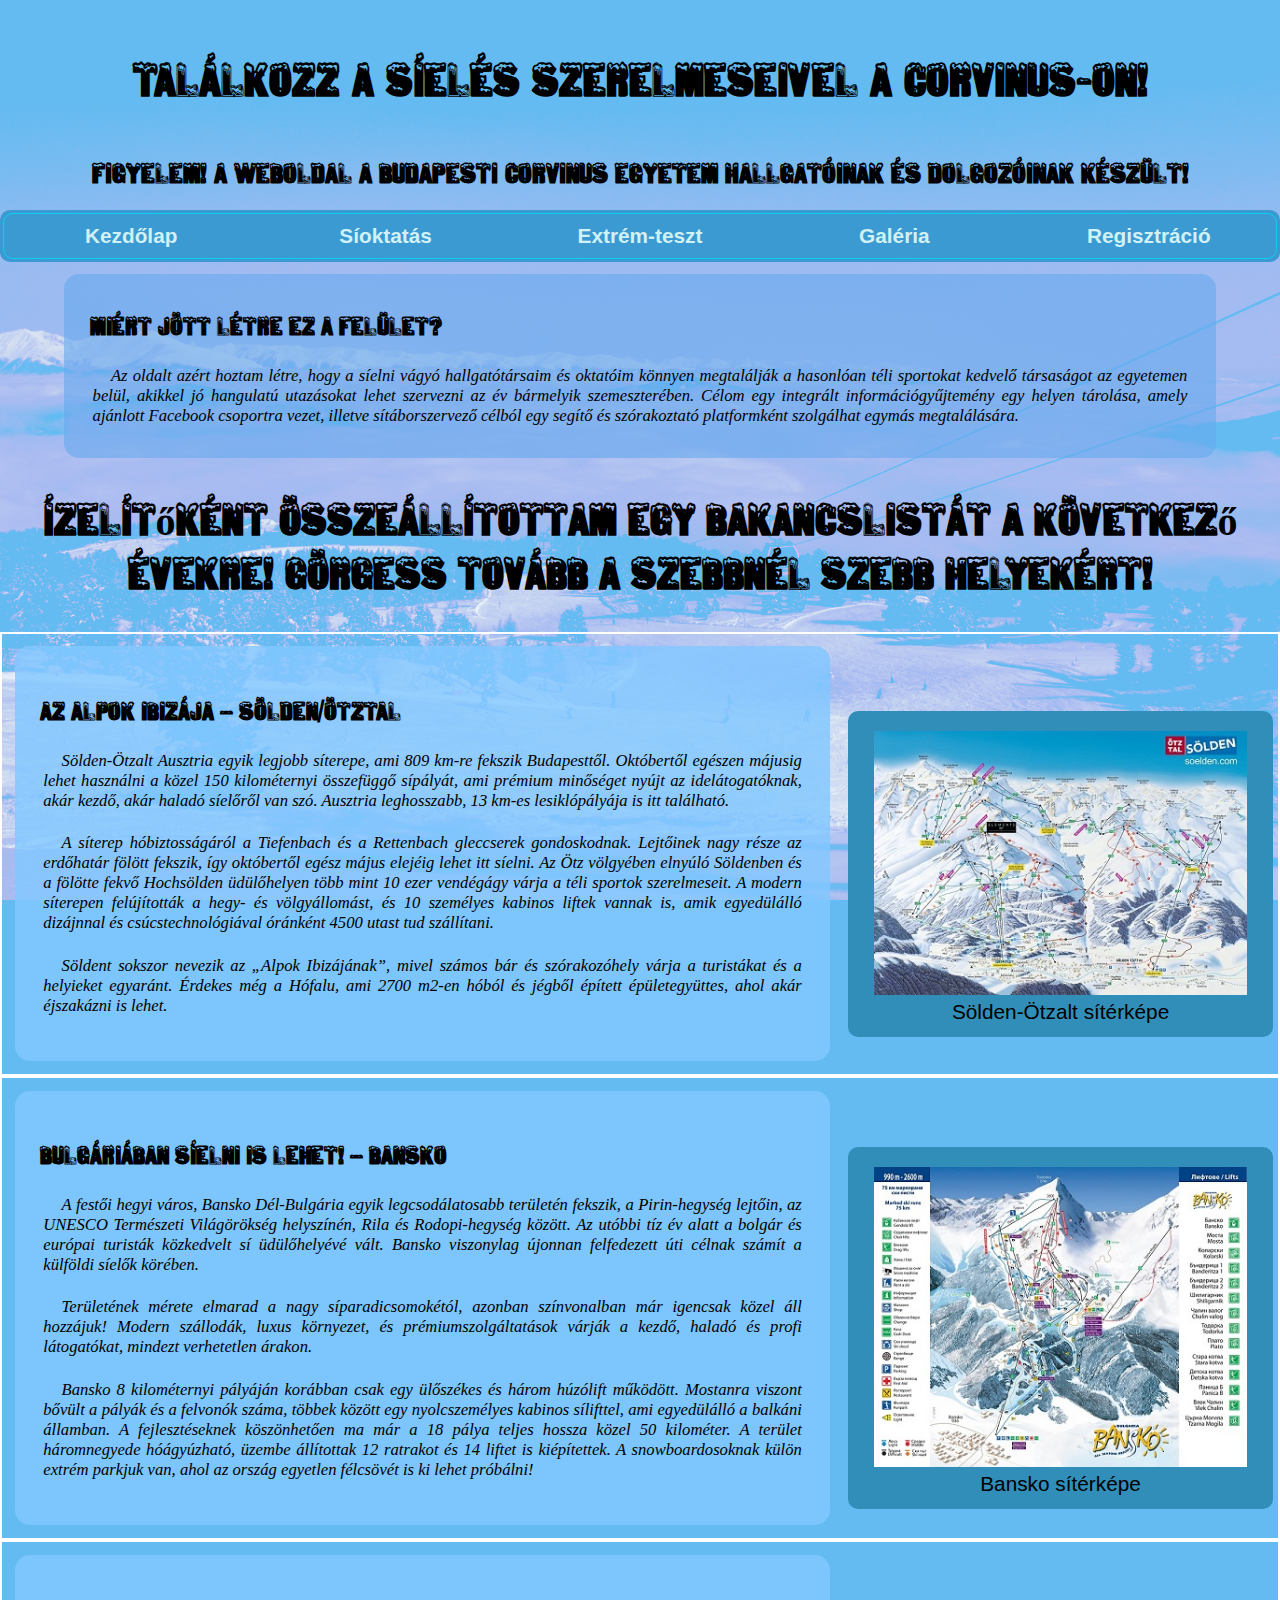
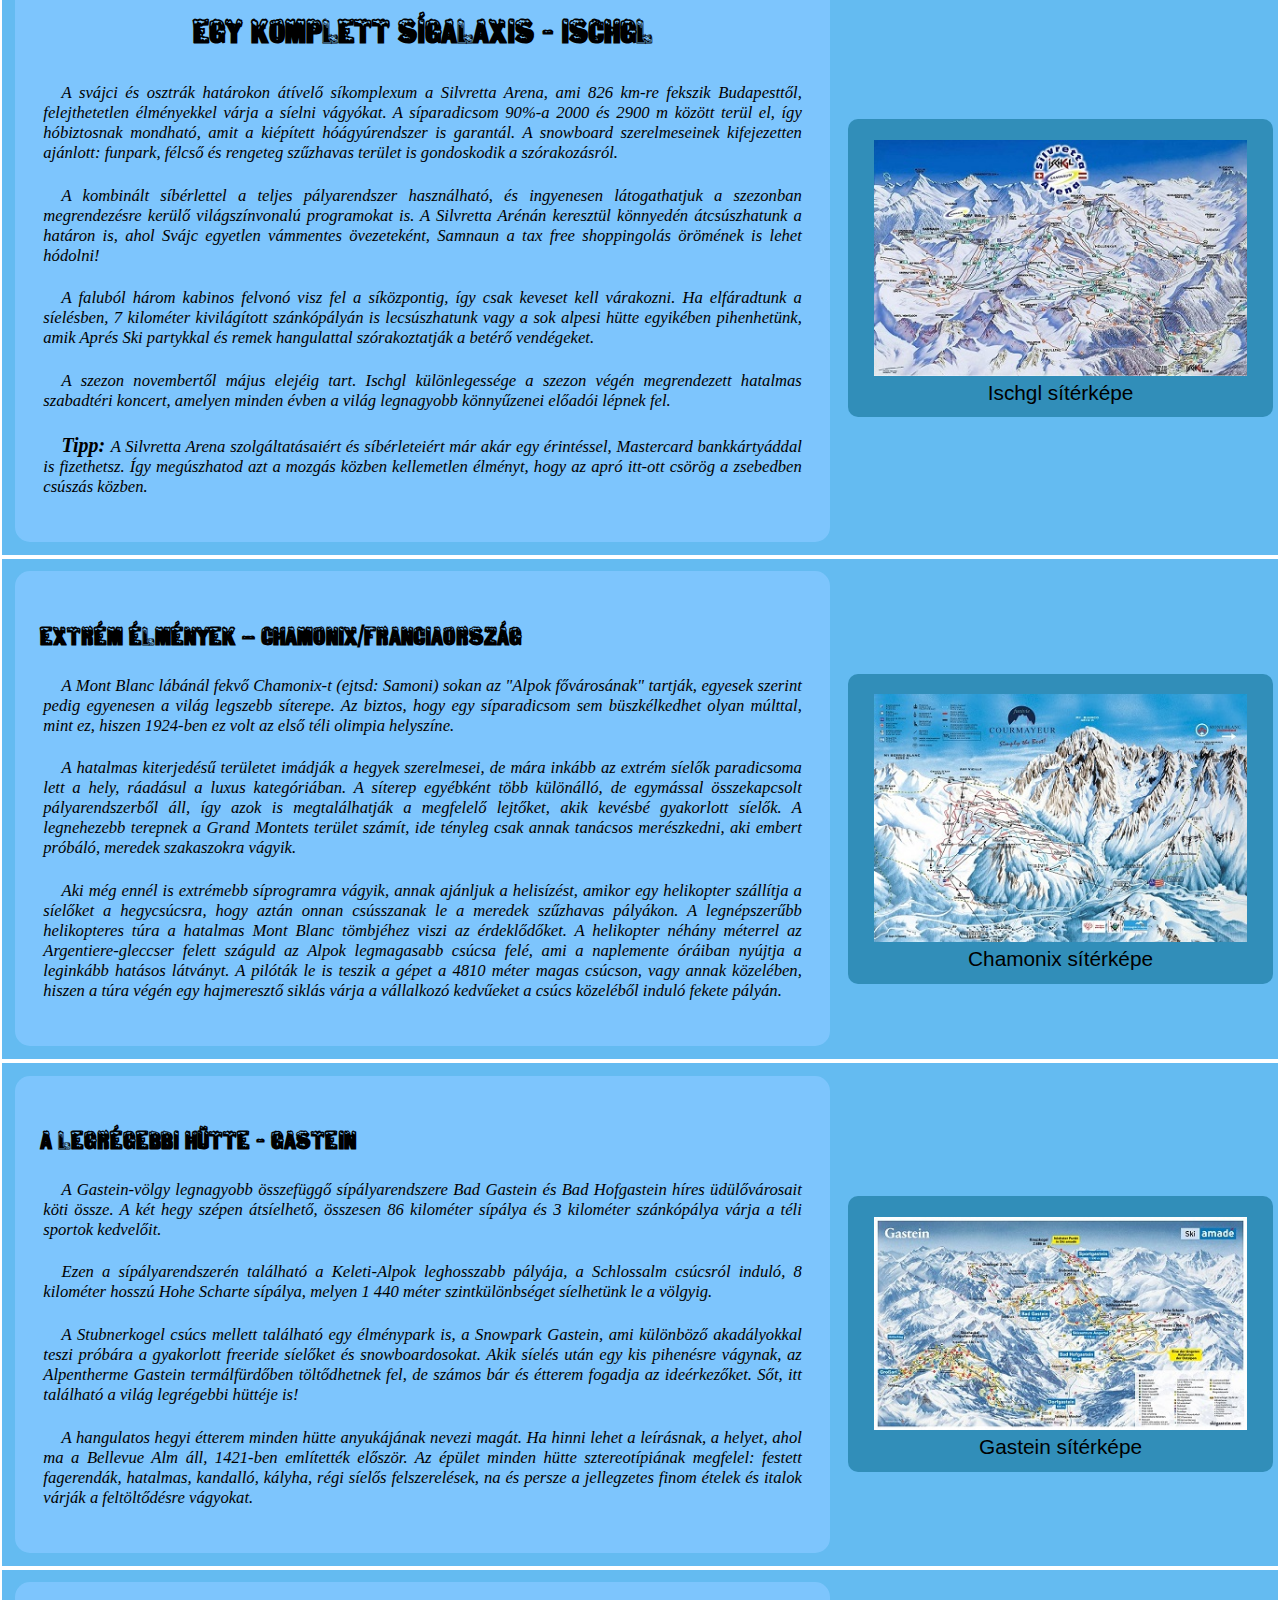
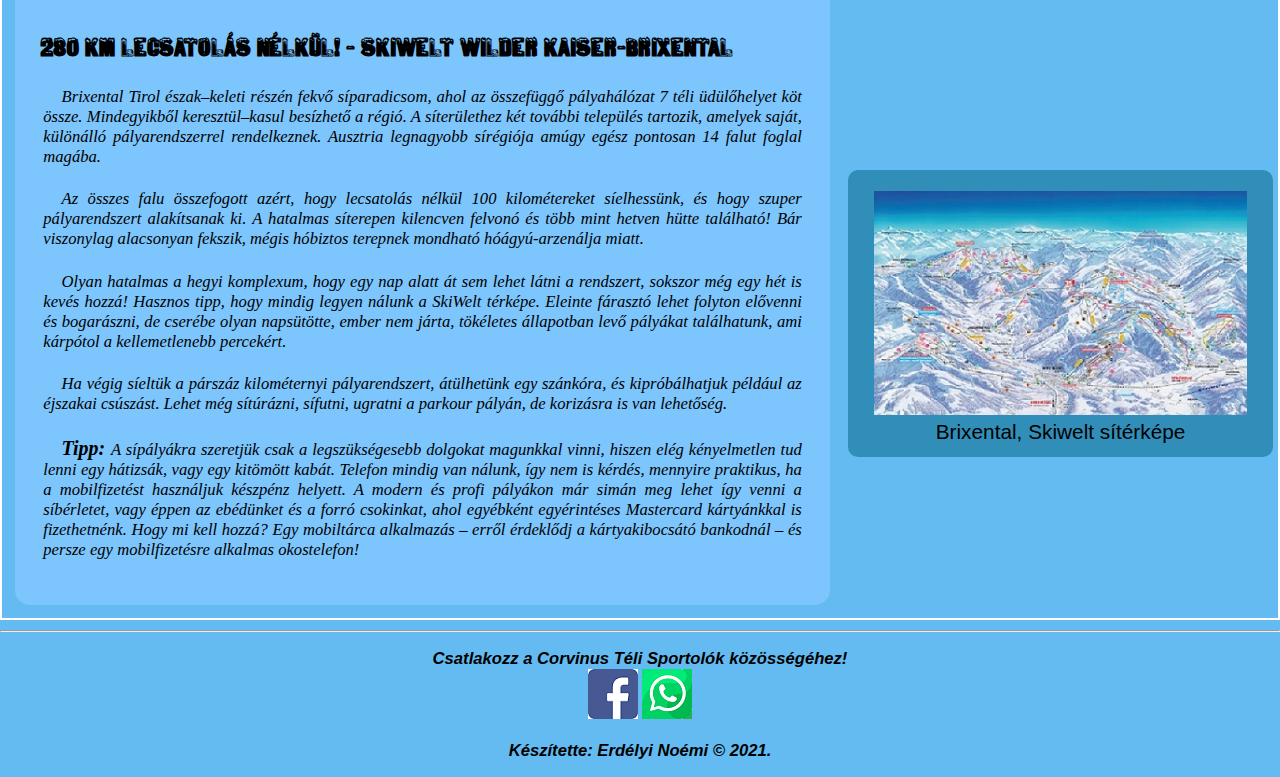
<file: index.html>
<!DOCTYPE HTML> 
<HTML lang="hu">
<head>
<meta charset="utf-8">
<meta name="viewport" content="width=device-width, initial-scale=1.0">
<meta name="author" content="Erdélyi Noémi">
<meta name="description" content="Corvinus Téli Sportolók Közössége">
<link rel="stylesheet" href="style.css">
<link rel="shortcut icon" href="Kepek/favicon.ico" type="image/x-icon">
<title>Kezdőlap</title> 
</head> 
<body>
    <header>
        <p>
        <h1>Találkozz a síelés szerelmeseivel a Corvinus-on!</h1>
        <h2>Figyelem! A weboldal a Budapesti Corvinus Egyetem hallgatóinak és dolgozóinak készült!</h2>
        </p>
    </header>
 
    <nav>
        <ul>
            <li><a class="active" href="#">Kezdőlap</a></li>
            <li><a href="oktatas.html">Síoktatás</a></li>
            <li><a href="teszt.html">Extrém-teszt</a></li>
            <li><a href="galeria.html">Galéria</a></li>
            <li><a href="regisztracio.html">Regisztráció</a></li>
        </ul>
    </nav>

<div id="container">
    <article class="fej">
        <h3 class="cikkcim">Miért jött létre ez a felület?</h3>
        <p class="tartalom">Az oldalt azért hoztam létre, hogy a síelni vágyó hallgatótársaim és oktatóim könnyen megtalálják a hasonlóan téli sportokat kedvelő társaságot az egyetemen belül, akikkel jó hangulatú utazásokat lehet szervezni az év bármelyik szemeszterében. Célom egy integrált információgyűjtemény egy helyen tárolása, amely ajánlott Facebook csoportra vezet, illetve sítáborszervező célból egy segítő és szórakoztató platformként szolgálhat egymás megtalálására.</p>
    </article>

        <h2>Ízelítőként összeállítottam egy bakancslistát a következő évekre! Görgess tovább a szebbnél szebb helyekért!</h2>



    <!--<aside><img class="kep" src="Kepek/soelden_kilato.jpg" alt="Sölden kilátó"></aside>-->

<div class="szekcio">
    <article>
        
        <h3 class="cikkcim">AZ ALPOK IBIZÁJA – SÖLDEN/ÖTZTAL</h3>
        <p class="tartalom">Sölden-Ötzalt Ausztria egyik legjobb síterepe, ami 809 km-re fekszik Budapesttől. Októbertől egészen májusig lehet használni a közel 150 kilométernyi összefüggő sípályát, ami prémium minőséget nyújt az idelátogatóknak, akár kezdő, akár haladó síelőről van szó. Ausztria leghosszabb, 13 km-es lesiklópályája is itt található.
        </p>
        <p class="tartalom">A síterep hóbiztosságáról a Tiefenbach és a Rettenbach gleccserek gondoskodnak. Lejtőinek nagy része az erdőhatár fölött fekszik, így októbertől egész május elejéig lehet itt síelni. Az Ötz völgyében elnyúló Söldenben és a fölötte fekvő Hochsölden üdülőhelyen több mint 10 ezer vendégágy várja a téli sportok szerelmeseit. A modern síterepen felújították a hegy- és völgyállomást, és 10 személyes kabinos liftek vannak is, amik egyedülálló dizájnnal és csúcstechnológiával óránként 4500 utast tud szállítani.</p>
        <p class="tartalom">Söldent sokszor nevezik az „Alpok Ibizájának”, mivel számos bár és szórakozóhely várja a turistákat és a helyieket egyaránt. Érdekes még a Hófalu, ami 2700 m2-en hóból és jégből épített épületegyüttes, ahol akár éjszakázni is lehet.</p>
    </article>
    <figure><img class="terkep" src="Kepek/solden.jpg" alt="Sölden térkép">
        <figcaption>Sölden-Ötzalt sítérképe</figcaption></figure>
</div>
    


<!--<div class="container">
    <aside><img src="Kepek/bansko_sipalya.jpg" alt="Bansko sípálya"></aside>
</div>-->

<div class="szekcio">
    <article>
        
        <h3 class="cikkcim">BULGÁRIÁBAN SÍELNI IS LEHET! – BANSKO</h3>
        <p class="tartalom">A festői hegyi város, Bansko Dél-Bulgária egyik legcsodálatosabb területén fekszik, a Pirin-hegység lejtőin, az UNESCO Természeti Világörökség helyszínén, Rila és Rodopi-hegység között. Az utóbbi tíz év alatt a bolgár és európai turisták közkedvelt sí üdülőhelyévé vált. Bansko viszonylag újonnan felfedezett úti célnak számít a külföldi síelők körében.</p>
        <p class="tartalom">Területének mérete elmarad a nagy síparadicsomokétól, azonban színvonalban már igencsak közel áll hozzájuk! Modern szállodák, luxus környezet, és prémiumszolgáltatások várják a kezdő, haladó és profi látogatókat, mindezt verhetetlen árakon.</p>
        <p class="tartalom">Bansko 8 kilométernyi pályáján korábban csak egy ülőszékes és három húzólift működött. Mostanra viszont bővült a pályák és a felvonók száma, többek között egy nyolcszemélyes kabinos sílifttel, ami egyedülálló a balkáni államban. A fejlesztéseknek köszönhetően ma már a 18 pálya teljes hossza közel 50 kilométer. A terület háromnegyede hóágyúzható, üzembe állítottak 12 ratrakot és 14 liftet is kiépítettek. A snowboardosoknak külön extrém parkjuk van, ahol az ország egyetlen félcsövét is ki lehet próbálni!</p>
    </article>
    <figure><img class="terkep" src="Kepek/bansko.jpg" alt="Bansko térkép">
        <figcaption>Bansko sítérképe</figcaption></figure>
</div>

<!--<div class="container"> 
<aside><img class="kep" src="Kepek/ischgl_ugratok.jpg" alt="Ischgl ugratók"></aside>
</div>-->

<div class="szekcio">
    <article>
        
        <h3 cikkcim>EGY KOMPLETT SÍGALAXIS - ISCHGL</h3>
            <p class="tartalom">A svájci és osztrák határokon átívelő síkomplexum a Silvretta Arena, ami 826 km-re fekszik Budapesttől, felejthetetlen élményekkel várja a síelni vágyókat. A síparadicsom 90%-a 2000 és 2900 m között terül el, így hóbiztosnak mondható, amit a kiépített hóágyúrendszer is garantál. A snowboard szerelmeseinek kifejezetten ajánlott: funpark, félcső és rengeteg szűzhavas terület is gondoskodik a szórakozásról.</p>
            <p class="tartalom">A kombinált síbérlettel a teljes pályarendszer használható, és ingyenesen látogathatjuk a szezonban megrendezésre kerülő világszínvonalú programokat is. A Silvretta Arénán keresztül könnyedén átcsúszhatunk a határon is, ahol Svájc egyetlen vámmentes övezeteként, Samnaun a tax free shoppingolás örömének is lehet hódolni!</p>
            <p class="tartalom">A faluból három kabinos felvonó visz fel a síközpontig, így csak keveset kell várakozni. Ha elfáradtunk a síelésben, 7 kilométer kivilágított szánkópályán is lecsúszhatunk vagy a sok alpesi hütte egyikében pihenhetünk, amik Aprés Ski partykkal és remek hangulattal szórakoztatják a betérő vendégeket.</p>
            <p class="tartalom">A szezon novembertől május elejéig tart. Ischgl különlegessége a szezon végén megrendezett hatalmas szabadtéri koncert, amelyen minden évben a világ legnagyobb könnyűzenei előadói lépnek fel.</p>
            <p class="tartalom"><span class="tipp">Tipp: </span> A Silvretta Arena szolgáltatásaiért és síbérleteiért már akár egy érintéssel, Mastercard bankkártyáddal is fizethetsz. Így megúszhatod azt a mozgás közben kellemetlen élményt, hogy az apró itt-ott csörög a zsebedben csúszás közben.</p> <!--kiemelni valahogy-->
    </article>
    <figure>
        <img class="terkep" src="Kepek/ischgl_siterkep.jpg" alt="Ischgl térkép">
        <figcaption>Ischgl sítérképe</figcaption></figure>
</div>

<!--<aside><img class="kep" src="Kepek/chamonix_town.jpg" alt="Chamonix"></aside>-->

<div class="szekcio">
    <article>
        
        <h3 class="cikkcim">EXTRÉM ÉLMÉNYEK – CHAMONIX/FRANCIAORSZÁG</h3>
            <p class="tartalom">A Mont Blanc lábánál fekvő Chamonix-t (ejtsd: Samoni) sokan az "Alpok fővárosának" tartják, egyesek szerint pedig egyenesen a világ legszebb síterepe. Az biztos, hogy egy síparadicsom sem büszkélkedhet olyan múlttal, mint ez, hiszen 1924-ben ez volt az első téli olimpia helyszíne.</p>
            <p class="tartalom">A hatalmas kiterjedésű területet imádják a hegyek szerelmesei, de mára inkább az extrém síelők paradicsoma lett a hely, ráadásul a luxus kategóriában. A síterep egyébként több különálló, de egymással összekapcsolt pályarendszerből áll, így azok is megtalálhatják a megfelelő lejtőket, akik kevésbé gyakorlott síelők. A legnehezebb terepnek a Grand Montets terület számít, ide tényleg csak annak tanácsos merészkedni, aki embert próbáló, meredek szakaszokra vágyik.</p>
            <p class="tartalom">Aki még ennél is extrémebb síprogramra vágyik, annak ajánljuk a helisízést, amikor egy helikopter szállítja a síelőket a hegycsúcsra, hogy aztán onnan csússzanak le a meredek szűzhavas pályákon.  A legnépszerűbb helikopteres túra a hatalmas Mont Blanc tömbjéhez viszi az érdeklődőket. A helikopter néhány méterrel az Argentiere-gleccser felett száguld az Alpok legmagasabb csúcsa felé, ami a naplemente óráiban nyújtja a leginkább hatásos látványt. A pilóták le is teszik a gépet a 4810 méter magas csúcson, vagy annak közelében, hiszen a túra végén egy hajmeresztő siklás várja a vállalkozó kedvűeket a csúcs közeléből induló fekete pályán.</p>
    </article>

    <figure><img class="terkep" src="Kepek/cour-mayeur-siterkep.jpg" alt="Courmayeur térkép">
        <figcaption>Chamonix sítérképe</figcaption></figure>
</div>
    


<!--<aside><img class="kep" src="Kepek/gastein_town.jpg" alt="Gastein völgy"></aside>-->
<div class="szekcio">
    <article>
        <h3 class="cikkcim">A LEGRÉGEBBI HÜTTE - GASTEIN</h3>
            <p class="tartalom">A Gastein-völgy legnagyobb összefüggő sípályarendszere Bad Gastein és Bad Hofgastein híres üdülővárosait köti össze. A két hegy szépen átsíelhető, összesen 86 kilométer sípálya és 3 kilométer szánkópálya várja a téli sportok kedvelőit.</p>
            <p class="tartalom">Ezen a sípályarendszerén található a Keleti-Alpok leghosszabb pályája, a Schlossalm csúcsról induló, 8 kilométer hosszú Hohe Scharte sípálya, melyen 1 440 méter szintkülönbséget síelhetünk le a völgyig.</p>
            <p class="tartalom">A Stubnerkogel csúcs mellett található egy élménypark is, a Snowpark Gastein, ami különböző akadályokkal teszi próbára a gyakorlott freeride síelőket és snowboardosokat. Akik síelés után egy kis pihenésre vágynak, az Alpentherme Gastein termálfürdőben töltődhetnek fel, de számos bár és étterem fogadja az ideérkezőket. Sőt, itt található a világ legrégebbi hüttéje is!</p>
            <p class="tartalom">A hangulatos hegyi étterem minden hütte anyukájának nevezi magát. Ha hinni lehet a leírásnak, a helyet, ahol ma a Bellevue Alm áll, 1421-ben említették először. Az épület minden hütte sztereotípiának megfelel: festett fagerendák, hatalmas, kandalló, kályha, régi síelős felszerelések, na és persze a jellegzetes finom ételek és italok várják a feltöltődésre vágyokat.</p>
    </article>

    <figure><img class="terkep" src="Kepek/gastein_map.jpg" alt="Gastein térkép">
    <figcaption>Gastein sítérképe</figcaption></figure>
</div>

<!--<div class="container">
<aside><img src="Kepek/brixental_view.jpg" alt="Brixental kilátás"></aside>
</div>-->

<div class="szekcio">
<article class="megosztott">

    <h3 class="cikkcim">280 KM LECSATOLÁS NÉLKÜL! - SKIWELT WILDER KAISER-BRIXENTAL</h3>
        <p class="tartalom">Brixental Tirol észak–keleti részén fekvő síparadicsom, ahol az összefüggő pályahálózat 7 téli üdülőhelyet köt össze. Mindegyikből keresztül–kasul besízhető a régió. A síterülethez két további település tartozik, amelyek saját, különálló pályarendszerrel rendelkeznek. Ausztria legnagyobb sírégiója amúgy egész pontosan 14 falut foglal magába.</p>
        <p class="tartalom">Az összes falu összefogott azért, hogy lecsatolás nélkül 100 kilométereket síelhessünk, és hogy szuper pályarendszert alakítsanak ki. A hatalmas síterepen kilencven felvonó és több mint hetven hütte található! Bár viszonylag alacsonyan fekszik, mégis hóbiztos terepnek mondható hóágyú-arzenálja miatt.</p>
        <p class="tartalom">Olyan hatalmas a hegyi komplexum, hogy egy nap alatt át sem lehet látni a rendszert, sokszor még egy hét is kevés hozzá! Hasznos tipp, hogy mindig legyen nálunk a SkiWelt térképe. Eleinte fárasztó lehet folyton elővenni és bogarászni, de cserébe olyan napsütötte, ember nem járta, tökéletes állapotban levő pályákat találhatunk, ami kárpótol a kellemetlenebb percekért.</p>
        <p class="tartalom">Ha végig síeltük a párszáz kilométernyi pályarendszert, átülhetünk egy szánkóra, és kipróbálhatjuk például az éjszakai csúszást. Lehet még sítúrázni, sífutni, ugratni a parkour pályán, de korizásra is van lehetőség.</p>
        <p class="tartalom"><span class="tipp">Tipp: </span>A sípályákra szeretjük csak a legszükségesebb dolgokat magunkkal vinni, hiszen elég kényelmetlen tud lenni egy hátizsák, vagy egy kitömött kabát. Telefon mindig van nálunk, így nem is kérdés, mennyire praktikus, ha a mobilfizetést használjuk készpénz helyett. A modern és profi pályákon már simán meg lehet így venni a síbérletet, vagy éppen az ebédünket és a forró csokinkat, ahol egyébként egyérintéses Mastercard kártyánkkal is fizethetnénk. Hogy mi kell hozzá? Egy mobiltárca alkalmazás – erről érdeklődj a kártyakibocsátó bankodnál – és persze egy mobilfizetésre alkalmas okostelefon!</p> <!--Kiemelni-->
    
</article>
    <figure><img class="terkep" src="Kepek/brixental_map.jpg" alt="Skiwelt térkép">
    <figcaption>Brixental, Skiwelt sítérképe</figcaption></figure>
</div>



</div><!--fő-->

<hr>

<footer>
    <table class="labjegyzek">
        <tr><p>Csatlakozz a Corvinus Téli Sportolók közösségéhez!<a target="_blank" href="https://www.facebook.com/groups/700069514298389"><br>
            <img class="logo" src="Kepek/facebook.png" alt="Facebook"></a>
        <a target="_blank" href=" https://whatsapp.com/dl/"> <img class="logo" src="Kepek/whatsapp.png" alt="WhatsApp"></a></p></tr>
        <tr><p>Készítette: Erdélyi Noémi &copy; 2021.</p></tr>
        </tr>
    </table>
</footer>

</body> 
</HTML>
</file>
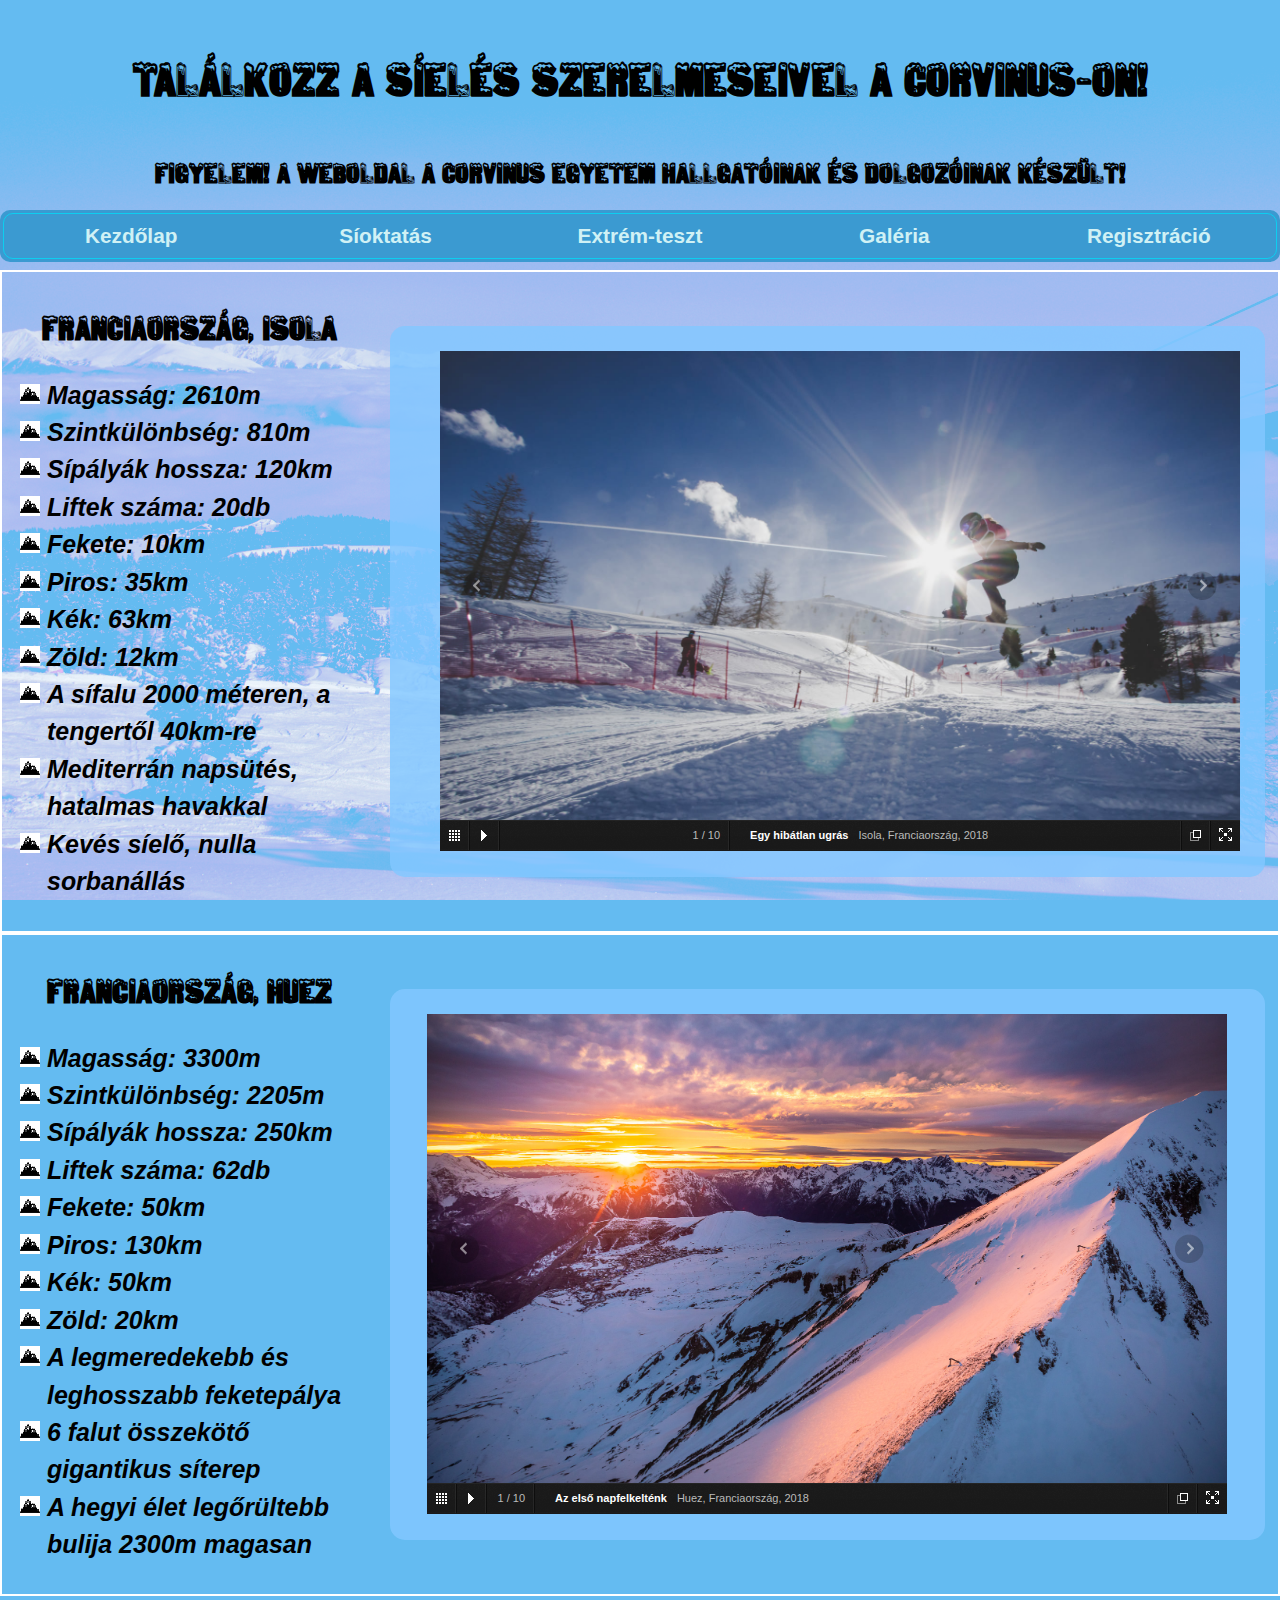
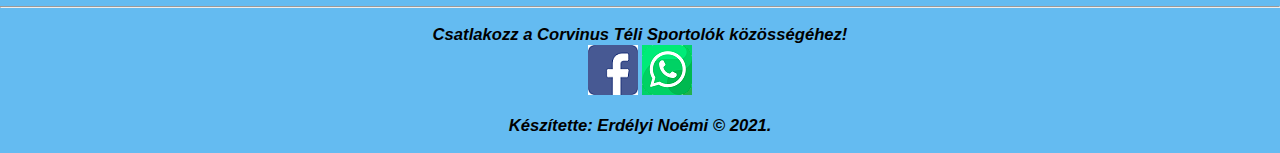
<file: galeria.html>
<!DOCTYPE HTML> 
<HTML lang="hu">
<head>
<meta charset="utf-8">
<meta name="viewport" content="width=device-width, initial-scale=1.0">
<meta name="author" content="Erdélyi Noémi">
<meta name="description" content="Corvinus Téli Sportolók Közössége">
<link rel="stylesheet" href="style.css">
<link rel="shortcut icon" href="Kepek/favicon.ico" type="image/x-icon">
<title>Galéria</title> 
<script src="jquery-3.6.0.min.js"></script>
<script src="galleria-1.6.1/dist/galleria.min.js"></script>
<script src="galleria-1.6.1/dist/themes/twelve/galleria.twelve.min.js"></script>
<script type="text/javascript">
    $(document).ready(function() {
    $('#images1').galleria({
    width:800,
    height:500});
    });
    $(document).ready(function() {
    $('#images2').galleria({
    width:800,
    height:500});
    });
    </script>
</head> 
<body>
    <header>
        <p>
        <h1>Találkozz a síelés szerelmeseivel a Corvinus-on!</h1>
        <h2>Figyelem! A weboldal a Corvinus egyetem hallgatóinak és dolgozóinak készült!</h2>
        </p>
    </header>
    <div>
    <nav>
        <ul>
            <li><a href="index.html">Kezdőlap</a></li>
            <li><a href="oktatas.html">Síoktatás</a></li>
            <li><a href="teszt.html">Extrém-teszt</a></li>
            <li><a class="active" href="#">Galéria</a></li>
            <li><a href="regisztracio.html">Regisztráció</a></li>
        </ul>
    </nav>

<div class="szekcio">   
    <aside>
        <h3>FRANCIAORSZÁG, ISOLA</h3>
        <ul class="hegyek">
            <li>Magasság: 2610m</li>
            <li>Szintkülönbség: 810m</li>
            <li>Sípályák hossza: 120km</li>
            <li>Liftek száma: 20db</li>
            <li>Fekete: 10km</li>
            <li>Piros: 35km</li>
            <li>Kék: 63km</li>
            <li>Zöld: 12km</li>
            <li>A sífalu 2000 méteren, a tengertől 40km-re</li>
            <li>Mediterrán napsütés, hatalmas havakkal</li>
            <li>Kevés síelő, nulla sorbanállás</li>
        </ul>
    </aside>

    <article id="images1">
        <img src="Kepek/kep1.jpg" alt="Isola, Franciaország, 2018" title="Egy hibátlan ugrás">
        <img src="Kepek/kep2.jpg" alt="Isola, Franciaország, 2018" title="Csodás pályaszállások">
        <img src="Kepek/kep3.jpg" alt="Isola, Franciaország, 2018" title="Jelmezes csúszás"> 
        <img src="Kepek/kep4.jpg" alt="Isola, Franciaország, 2018" title="Mercantour mellett"> 
        <img src="Kepek/kep5.jpg" alt="Isola, Franciaország, 2019" title="Napsütötte reggel egy tea mellett"> 
        <img src="Kepek/kep6.jpg" alt="Isola, Franciaország, 2019" title="A legjobb ugratók"> 
        <img src="Kepek/kep7.jpg" alt="Isola, Franciaország, 2019" title="Lányos csoportkép Isola fölött"> 
        <img src="Kepek/kep8.jpg" alt="Isola, Franciaország, 2017" title="A völgyre nézve"> 
        <img src="Kepek/kep9.jpg" alt="Isola, Franciaország, 2017" title="Pályaszállás Isolában"> 
        <img src="Kepek/kep10.jpg" alt="Isola, Franciaország, 2017" title="Az utolsó liftezés"> 
    </article>
</div>
<div class="szekcio">   
    <aside>
    <header><h3>FRANCIAORSZÁG, HUEZ</h3></header>
    <ul class="hegyek">
        <li>Magasság: 3300m</li>
        <li>Szintkülönbség: 2205m</li>
        <li>Sípályák hossza: 250km</li>
        <li>Liftek száma: 62db</li>
        <li>Fekete: 50km</li>
        <li>Piros: 130km</li>
        <li>Kék: 50km</li>
        <li>Zöld: 20km</li>
        <li>A legmeredekebb és leghosszabb feketepálya</li>
        <li>6 falut összekötő gigantikus síterep</li>
        <li>A hegyi élet legőrültebb bulija 2300m magasan</li>
    </ul>
    </aside>

    <article id="images2">
        <img src="Kepek/kep11.jpg" alt="Huez, Franciaország, 2018" title="Az első napfelkelténk">
        <img src="Kepek/kep12.jpg" alt="Huez, Franciaország, 2018" title="Első pálya">
        <img src="Kepek/kep13.jpg" alt="Huez, Franciaország, 2018" title="Hütte buli"> 
        <img src="Kepek/kep14.jpg" alt="Huez, Franciaország, 2018" title="A kedvenc feketepályánk"> 
        <img src="Kepek/kep15.jpg" alt="Huez, Franciaország, 2019" title="Esti lecsúszás"> 
        <img src="Kepek/kep16.jpg" alt="Huez, Franciaország, 2019" title="Délutáni wellness"> 
        <img src="Kepek/kep17.jpg" alt="Huez, Franciaország, 2019" title="Ejtőernyőzés"> 
        <img src="Kepek/kep18.jpg" alt="Huez, Franciaország, 2017" title="A merészebbek pályán kívül"> 
        <img src="Kepek/kep19.jpg" alt="Huez, Franciaország, 2017" title="Huez a csúcsról"> 
        <img src="Kepek/kep20.jpg" alt="Huez, Franciaország, 2017" title="A völgy felülről"> 
    </article>
</div> 
<hr>

<footer>
    <table class="labjegyzek">
        <tr><p>Csatlakozz a Corvinus Téli Sportolók közösségéhez!<a target="_blank" href="https://www.facebook.com/groups/700069514298389"><br>
            <img class="logo" src="Kepek/facebook.png" alt="Facebook"></a>
        <a target="_blank" href=" https://whatsapp.com/dl/"> <img class="logo" src="Kepek/whatsapp.png" alt="WhatsApp"></a></p></tr>
        <tr><p>Készítette: Erdélyi Noémi &copy; 2021.</p></tr>
        </tr>
    </table>
</footer>

</body> 
</HTML>
</file>
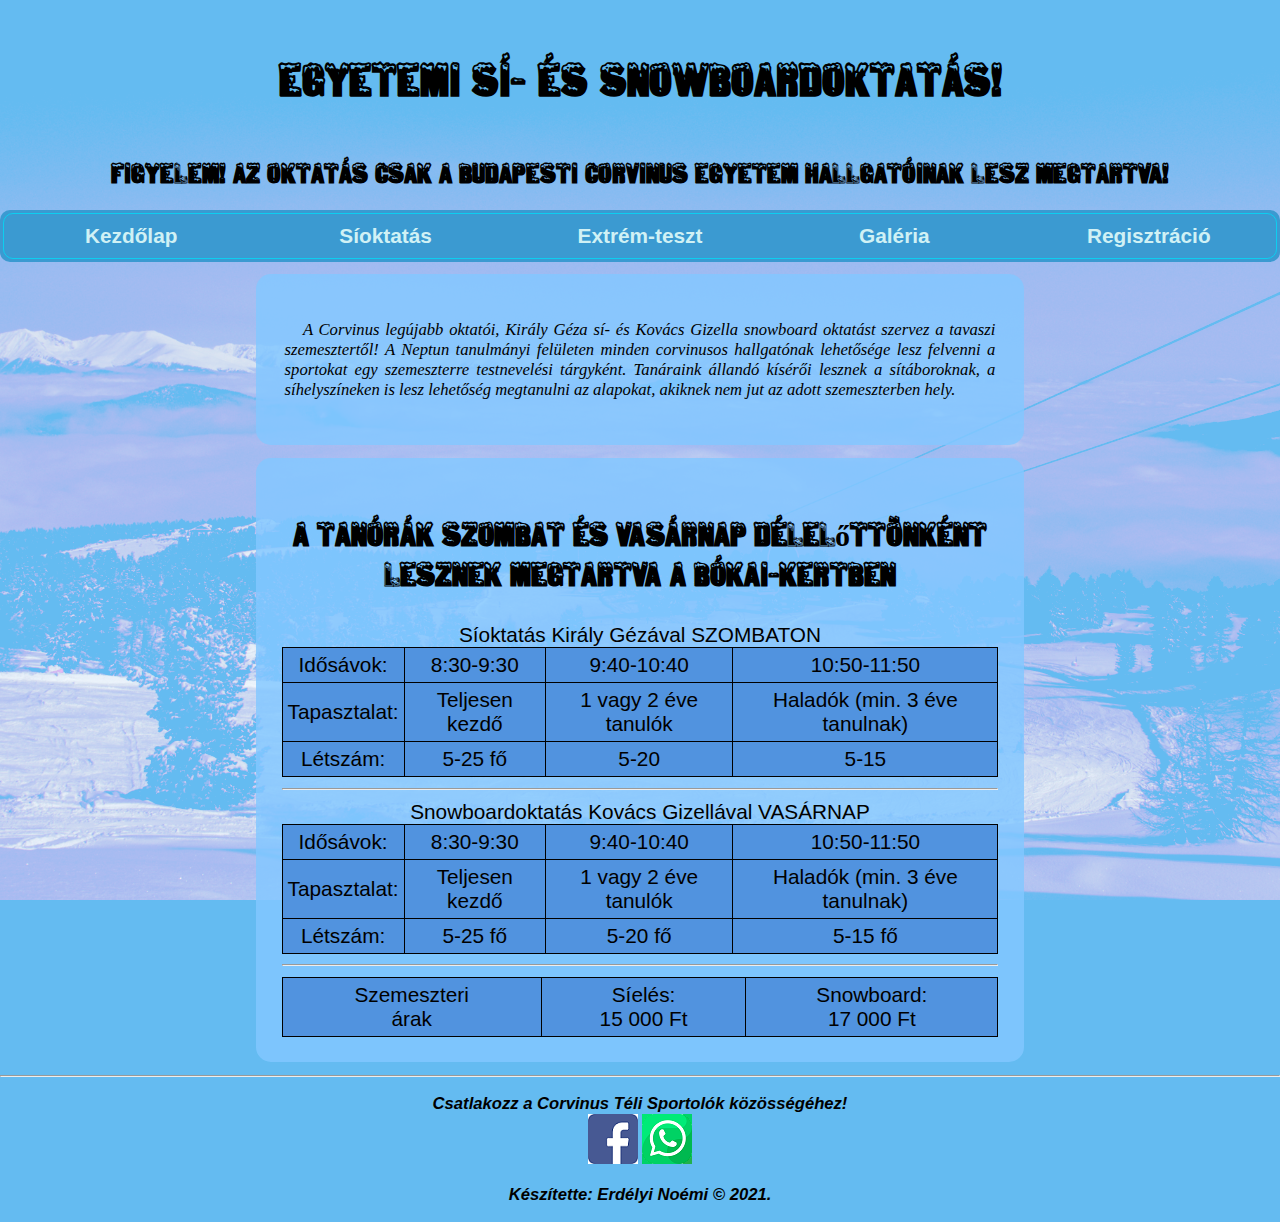
<file: oktatas.html>
<!DOCTYPE HTML> 
<HTML lang="hu">
<head>
<meta charset="utf-8">
<meta name="viewport" content="width=device-width, initial-scale=1.0">
<meta name="author" content="Erdélyi Noémi">
<meta name="description" content="Corvinus Téli Sportolók Közössége">
<link rel="stylesheet" href="style.css">
<link rel="shortcut icon" href="Kepek/favicon.ico" type="image/x-icon">
<title>Hétvégi oktatások</title> 
</head> 
<body>
    <header>
        <p>
        <h1>Egyetemi sí- és snowboardoktatás!</h1>
        <h2>Figyelem! Az oktatás csak a Budapesti Corvinus Egyetem hallgatóinak lesz megtartva!</h2>
        </p>
    </header>
    
    <nav>
        <ul>
            <li><a href="index.html">Kezdőlap</a></li>
            <li><a class="active" href="#">Síoktatás</a></li>
            <li><a href="teszt.html">Extrém-teszt</a></li>
            <li><a href="galeria.html">Galéria</a></li>
            <li><a href="regisztracio.html">Regisztráció</a></li>
        </ul>
    </nav>

<article class="oktatas">
    <p class="tartalom">A Corvinus legújabb oktatói, Király Géza sí- és Kovács Gizella snowboard oktatást szervez a tavaszi szemesztertől! A Neptun tanulmányi felületen minden corvinusos hallgatónak lehetősége lesz felvenni a sportokat egy szemeszterre testnevelési tárgyként. Tanáraink állandó kísérői lesznek a sítáboroknak, a síhelyszíneken is lesz lehetőség megtanulni az alapokat, akiknek nem jut az adott szemeszterben hely.</p>
</article>
    

<article class="oktatas">
    <header>
    <h3>A tanórák szombat és vasárnap délelőttönként lesznek megtartva a Bókai-kertben</h3>
    </header>
    
    <table>
        <caption>Síoktatás Király Gézával SZOMBATON</caption>
        <tr>
            <td>Idősávok:</td>
            <td>8:30-9:30</td>
            <td>9:40-10:40</td>
            <td>10:50-11:50</td>
        </tr>
        <tr>
            <td>Tapasztalat:</td>
            <td>Teljesen kezdő</td>
            <td>1 vagy 2 éve tanulók</td>
            <td>Haladók (min. 3 éve tanulnak)</td>
        </tr>
        <tr>
            <td>Létszám:</td>
            <td>5-25 fő</td>
            <td>5-20</td>
            <td>5-15</td>
        </tr>
    </table>
<hr>
    <table>
        <caption>Snowboardoktatás Kovács Gizellával VASÁRNAP</caption>
        <tr>
            <td>Idősávok:</td>
            <td>8:30-9:30</td>
            <td>9:40-10:40</td>
            <td>10:50-11:50</td>
        </tr>
        <tr>
            <td>Tapasztalat:</td>
            <td>Teljesen kezdő</td>
            <td>1 vagy 2 éve tanulók</td>
            <td>Haladók (min. 3 éve tanulnak)</td>
        </tr>
        <tr>
            <td>Létszám:</td>
            <td>5-25 fő</td>
            <td>5-20 fő</td>
            <td>5-15 fő</td>
        </tr>
    </table>
<hr>
    <table>
        <tr>
            <td rowspan="2">Szemeszteri<br>árak</td>
            <td rowspan="2">Síelés:<br>15 000 Ft</td>
            <td rowspan="2">Snowboard:<br>17 000 Ft</td>
        </tr>
    </table>
    
</article>

<hr>

<footer>
    <table class="labjegyzek">
        <tr><p>Csatlakozz a Corvinus Téli Sportolók közösségéhez!<a target="_blank" href="https://www.facebook.com/groups/700069514298389"><br>
            <img class="logo" src="Kepek/facebook.png" alt="Facebook"></a>
        <a target="_blank" href=" https://whatsapp.com/dl/"> <img class="logo" src="Kepek/whatsapp.png" alt="WhatsApp"></a></p></tr>
        <tr><p>Készítette: Erdélyi Noémi &copy; 2021.</p></tr>
        </tr>
    </table>
</footer>

</body> 
</HTML>
</file>
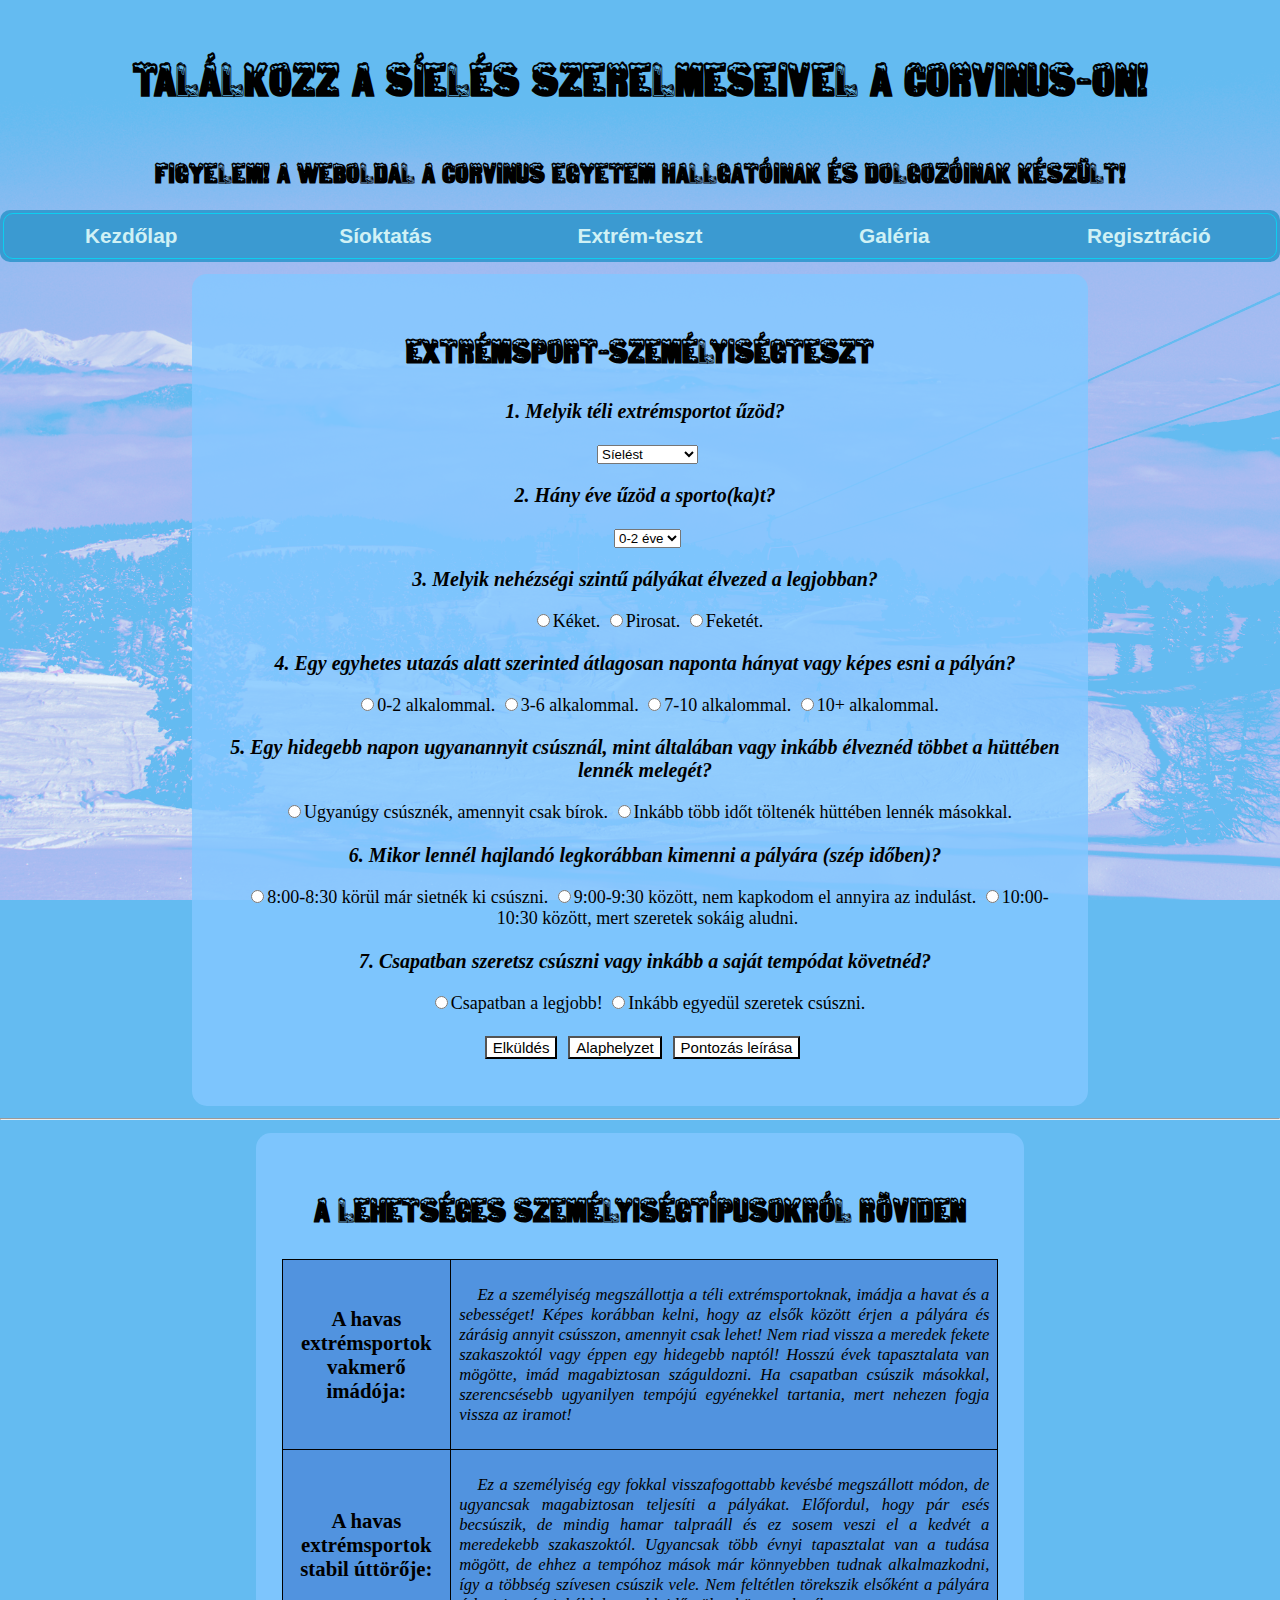
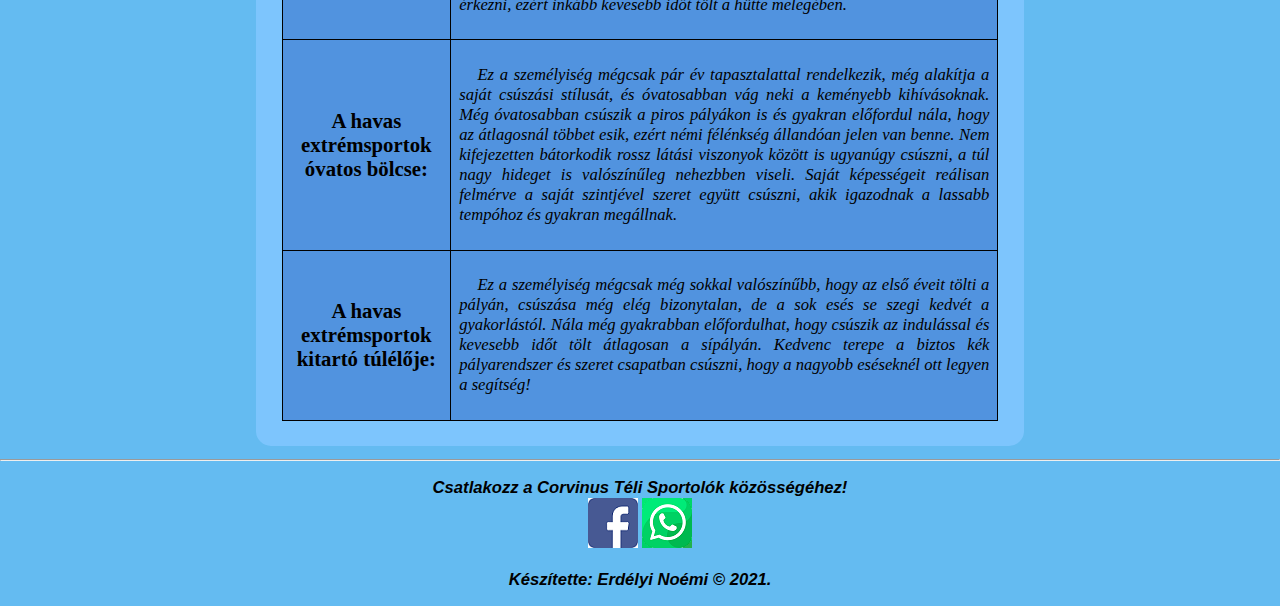
<file: teszt.html>
<!DOCTYPE HTML> 
<HTML lang="hu">
<head>
<meta charset="utf-8">
<meta name="viewport" content="width=device-width, initial-scale=1.0">
<meta name="author" content="Erdélyi Noémi">
<meta name="description" content="Corvinus Téli Sportolók Közössége">
<link rel="stylesheet" href="style.css">
<link rel="shortcut icon" href="Kepek/favicon.ico" type="image/x-icon">
<title>Extrém-személyiség teszt</title> 
<script>
        let pont1;
        let pont2;
        let pont3;
        let pont4;
        let pont5;
        let pont6;
        let pont7;
        let osszpont;

    function kiertekel() {
        pont1 = 0;
        pont2 = 0;
        pont3 = 0;
        pont4 = 0;
        pont5 = 0;
        pont6 = 0;
        pont7 = 0;
        osszpont = 0;

        const a = document.getElementById("kérdés1").selectedIndex;
            if (a==0){pont1=pont1 + 1;}
			if (a==1){pont1=pont1 + 1;}
            if (a==2){pont1=pont1 + 2;}
        
        if (document.getElementById("kérdés2").value=="0-2") {pont2 = pont2 + 1;}
        if (document.getElementById("kérdés2").value=="3-6") {pont2 = pont2 + 2;}
        if (document.getElementById("kérdés2").value=="6+") {pont2 = pont2 + 3;}

        if (document.getElementById("kék").checked) {pont3 = pont3 + 1;}
        if (document.getElementById("piros").checked) {pont3 = pont3 + 2;}
        if (document.getElementById("fekete").checked) {pont3 = pont3 + 3;}

        //if (document.getElementById("0-2").checked) {pont4 =pont4 - 0;}
        if (document.getElementById("3-6").checked) {pont4 = pont4 - 1;}
        if (document.getElementById("7-10").checked) {pont4 = pont4 - 2;}
        if (document.getElementById("10+").checked) {pont4 = pont4 - 3;}

        if (document.getElementById("csúsznék").checked) {pont5 = pont5 + 2;}
        if (document.getElementById("hüttében lennék").checked) {pont5 = pont5 + 1;}
        
        if (document.getElementById("8:00-8:30").checked) {pont6 = pont6 + 3;}
        if (document.getElementById("9:00-9:30").checked) {pont6 = pont6 + 2;}
        if (document.getElementById("10:00-10:30").checked) {pont6 = pont6 + 1;}

        if (document.getElementById("csapatban").checked) {pont7 = pont7 + 2;}
        //if (document.getElementById("egyedül").checked) {pont7 = pont7 + 0;}

        osszpont = pont1 + pont2 + pont3 + pont4 + pont5 + pont6 + pont7; //max 15 pont lehet

        //konzolra kiíratás
        console.log("1.feladat pontjai: " + pont1);
        console.log("2.feladat pontjai: " + pont2);
        console.log("3.feladat pontjai: " + pont3);
        console.log("4.feladat pontjai: " + pont4);
        console.log("5.feladat pontjai: " + pont5);
        console.log("6.feladat pontjai: " + pont6);
        console.log("7.feladat pontjai: " + pont7);
        console.log("osszpont:" + osszpont);

        //teszteredmények 
        if (osszpont >12) {alert("Összes megszerzett pontszám: " + osszpont + '.\n\nGratulálunk! A Te extrém-személyiségteszted eredménye: A havas extrémsportok vakmerő imádója!\n\nA pontok megtekintéséhez kattintson a "Pontozás leírása" gombra!');}

        if (osszpont <=12 && osszpont>9) {alert("Összes megszerzett pontszám: " + osszpont + '.\n\nGratulálunk! A Te extrém-személyiségteszted eredménye: A havas extrémsportok stabil úttörője!\n\nA pontok megtekintéséhez kattintson a "Pontozás leírása" gombra!');}

        if (osszpont <=9 && osszpont>6) {alert("Összes megszerzett pontszám: " + osszpont + '.\n\nGratulálunk! A Te extrém-személyiségteszted eredménye: A havas extrémsportok óvatos bölcse!\n\nA pontok megtekintéséhez kattintson a "Pontozás leírása" gombra!');}

        if (osszpont <=6) {alert("Összes megszerzett pontszám: " + osszpont + '.\n\nGratulálunk! A Te extrém-személyiségteszted eredménye: A havas extrémsportok kitartó túlélője!\n\nA pontok megtekintéséhez kattintson a "Pontozás leírása" gombra!');}


    }

    function pontozas(){
        pont1 = 0;
        pont2 = 0;
        pont3 = 0;
        pont4 = 0;
        pont5 = 0;
        pont6 = 0;
        pont7 = 0;
        osszpont = 0;

        const a = document.getElementById("kérdés1").selectedIndex;
            if (a==0){pont1=pont1 + 1;}
			if (a==1){pont1=pont1 + 1;}
            if (a==2){pont1=pont1 + 2;}
        
        if (document.getElementById("kérdés2").value=="0-2") {pont2 = pont2 + 1;}
        if (document.getElementById("kérdés2").value=="3-6") {pont2 = pont2 + 2;}
        if (document.getElementById("kérdés2").value=="6+") {pont2 = pont2 + 3;}

        if (document.getElementById("kék").checked) {pont3 = pont3 + 1;}
        if (document.getElementById("piros").checked) {pont3 = pont3 + 2;}
        if (document.getElementById("fekete").checked) {pont3 = pont3 + 3;}

        //if (document.getElementById("0-2").checked) {pont4 =pont4 - 0;}
        if (document.getElementById("3-6").checked) {pont4 = pont4 - 1;}
        if (document.getElementById("7-10").checked) {pont4 = pont4 - 2;}
        if (document.getElementById("10+").checked) {pont4 = pont4 - 3;}

        if (document.getElementById("csúsznék").checked) {pont5 = pont5 + 2;}
        if (document.getElementById("hüttében lennék").checked) {pont5 = pont5 + 1;}
        
        if (document.getElementById("8:00-8:30").checked) {pont6 = pont6 + 3;}
        if (document.getElementById("9:00-9:30").checked) {pont6 = pont6 + 2;}
        if (document.getElementById("10:00-10:30").checked) {pont6 = pont6 + 1;}

        if (document.getElementById("csapatban").checked) {pont7 = pont7 + 2;}
        //if (document.getElementById("egyedül").checked) {pont7 = pont7 + 0;}

        osszpont = pont1 + pont2 + pont3 + pont4 + pont5 + pont6 + pont7; //max 15 pont lehet



        let ponttabla = "<br> 1.feladatra járó pontszám: " + pont1 + ", mert ezt az opciót választottad: " + feladatListaPontozas("kérdés1")
                        + "<br> 2.feladatra járó pontszám: " + pont2 + ", mert ezt az opciót választottad: " + feladatListaPontozas("kérdés2")
                        + "<br> 3.feladatra járó pontszám: " + pont3 + ", mert ezt az opciót választottad: " + radioGombEredmeny("kérdés3") 
                        + "<br> 4.feladatra járó pontszám: " + pont4 + ", mert ezt az opciót választottad: " + radioGombEredmeny("kérdés4")
                        + "<br> 5.feladatra járó pontszám: " + pont5 + ", mert ezt az opciót választottad: " + radioGombEredmeny("kérdés5")
                        + "<br> 6.feladatra járó pontszám: " + pont6 + ", mert ezt az opciót választottad: " + radioGombEredmeny("kérdés6")
                        + "<br> 7.feladatra járó pontszám: " + pont7 + ", mert ezt az opciót választottad: " + radioGombEredmeny("kérdés7");
                    
        
        //megkeressük a "leiras" id-val rendelkező div-et és hozzáadjuk a ponttabla szöveget
        document.getElementById("leiras").innerHTML = ponttabla; 
    }





    //megadunk fv bemeneti paraméternek az adott kérdéshez tartozó radiogombokat, majd return-öljük a bejelölt válasz értékét, 3-7-es válaszokig működik radiokra
    //kérdésX name-mel találunk meg adott radiogombokat
    function radioGombEredmeny(radioGombName){
        let radioGombok = document.getElementsByName(radioGombName); //a kérdésX névvel rendelkező rádiógombok megkeresése a for ciklushoz
        
        //csinál egy tömböt a name-ekből, azok lelemit indexeli és az i-edik elemének a value-ját adja vissza, egy csoportba tartozó elemeket rakja egy tömb-be aminek a lengthén megy végig
        for(let i = 0; i < radioGombok.length; i++){
            if(radioGombok[i].checked){
                return radioGombok[i].value;
            }
            
        }
        return "";
    }
    //megadjuk bemeneti paraméternek egy lista id-ját, és visszaadjuk a kiválasztott listaelemet (1-2. kérdésnél)
    function feladatListaPontozas(id){
        let lista_id = document.getElementById(id);
        let value = lista_id.options[lista_id.selectedIndex].value;
            return value;
    }
    
</script>
</head> 
<body>
    <header>
        <p>
        <h1>Találkozz a síelés szerelmeseivel a Corvinus-on!</h1>
        <h2>Figyelem! A weboldal a Corvinus egyetem hallgatóinak és dolgozóinak készült!</h2>
        </p>
    </header>
    
    <nav>
        <ul>
            <li><a href="index.html">Kezdőlap</a></li>
            <li><a href="oktatas.html">Síoktatás</a></li>
            <li><a class="active" href="#">Extrém-teszt</a></li>
            <li><a href="galeria.html">Galéria</a></li>
            <li><a href="regisztracio.html">Regisztráció</a></li>
        </ul>
    </nav>
    <article class="urlap">
        <form>

            <p class="cim"><p><h3>Extrémsport-személyiségteszt</h3></p>
           
                <p class="kérdés">1. Melyik téli extrémsportot űzöd?</p>

                <p class="valaszok"><select id="kérdés1">
                <option value="síelés">Síelést</option>
                <option value="snowboard">Snowboardot</option>
                <option value="mindkettő">Mindkettőt</option>
                </select></p>

            
                <p class="kérdés">2. Hány éve űzöd a sporto(ka)t?</p>
                
                    <p class="valaszok"><select id="kérdés2">
                        
                        <option value="0-2">0-2 éve</option>
                        <option value="3-6">3-6 éve</option>
                        <option value="6+">6+ éve</option>
                    </select></p>
                
                <p class="kérdés">3. Melyik nehézségi szintű pályákat élvezed a legjobban?<br>
                <p class="valaszok"><label><input type="radio" name="kérdés3" value="kék" id="kék">Kéket.</label>
                <label><input type="radio" name="kérdés3" value="piros" id="piros">Pirosat.</label>
                <label><input type="radio" name="kérdés3" value="fekete" id="fekete">Feketét.</label></p>
            
            
                <p class="kérdés">4. Egy egyhetes utazás alatt szerinted átlagosan naponta hányat vagy képes esni a pályán?</p>
                <p class="valaszok"><label><input type="radio" name="kérdés4" value="0-2" id="0-2">0-2 alkalommal.</label>
                <label><input type="radio" name="kérdés4" value="3-6" id="3-6">3-6 alkalommal.</label>
                <label><input type="radio" name="kérdés4" value="7-10" id="7-10">7-10 alkalommal.</label>
                <label><input type="radio" name="kérdés4" value="10+" id="10+">10+ alkalommal.</label></p>
                
                <p class="kérdés">5. Egy hidegebb napon ugyanannyit csúsznál, mint általában vagy inkább élveznéd többet a hüttében lennék melegét?<br>
                <p class="valaszok"><label><input type="radio" name="kérdés5" value="csúsznék" id="csúsznék">Ugyanúgy csúsznék, amennyit csak bírok.</label>
                <label><input type="radio" name="kérdés5" value="hüttében lennék" id="hüttében lennék">Inkább több időt töltenék hüttében lennék másokkal.</label></p>
                </p>

                <p class="kérdés">6. Mikor lennél hajlandó legkorábban kimenni a pályára (szép időben)?<br>
                    <p class="valaszok">
                    <label><input type="radio" name="kérdés6" value="8:00-8:30" id="8:00-8:30">8:00-8:30 körül már sietnék ki csúszni.</label>
                    <label><input type="radio" name="kérdés6" value="9:00-9:30" id="9:00-9:30">9:00-9:30 között, nem kapkodom el annyira az indulást.</label>
                    <label><input type="radio" name="kérdés6" value="10:00-10:30" id="10:00-10:30">10:00-10:30 között, mert szeretek sokáig aludni.</label></p>
                </p>

                <p class="kérdés">7. Csapatban szeretsz csúszni vagy inkább a saját tempódat követnéd?<br>
                <p class="valaszok">
                <label><input type="radio" name="kérdés7" value="csapatban" id="csapatban">Csapatban a legjobb!</label>
                <label><input type="radio" name="kérdés7" value="egyedül" id="egyedül">Inkább egyedül szeretek csúszni.</label></p>
                </p>

                <p class="gombok">
                    <input class="button" type="submit" value="Elküldés" name="küld" onclick="kiertekel()">
                    <input class="button" type="reset" value="Alaphelyzet" name="alap" onclick="location.reload()">
                    <input class="button" type="button" value="Pontozás leírása" onclick="pontozas()">
                </p>
        </form>
    </article>

    <!--ponttábla helye-->      
    <div id="leiras"></div>

    <hr>

    <article class="teszt">
        <h3 class="teszt">A lehetséges személyiségtípusokról röviden</h3>
        
        <table class="teszt">
            <tr>
                <td><h4>A havas extrémsportok vakmerő imádója:</h4></td>
                <td><p class="tartalom">Ez a személyiség megszállottja a téli extrémsportoknak, imádja a havat és a sebességet! Képes korábban kelni, hogy az elsők között érjen a pályára és zárásig annyit csússzon, amennyit csak lehet! Nem riad vissza a meredek fekete szakaszoktól vagy éppen egy hidegebb naptól! Hosszú évek tapasztalata van mögötte, imád magabiztosan száguldozni. Ha csapatban csúszik másokkal, szerencsésebb ugyanilyen tempójú egyénekkel tartania, mert nehezen fogja vissza az iramot!</p></td>
            </tr>
            <tr>
                <td><h4>A havas extrémsportok stabil úttörője:</h4></td>
                <td><p class="tartalom">Ez a személyiség egy fokkal visszafogottabb kevésbé megszállott módon, de ugyancsak magabiztosan teljesíti a pályákat. Előfordul, hogy pár esés becsúszik, de mindig hamar talpraáll és ez sosem veszi el a kedvét a meredekebb szakaszoktól. Ugyancsak több évnyi tapasztalat van a tudása mögött, de ehhez a tempóhoz mások már könnyebben tudnak alkalmazkodni, így a többség szívesen csúszik vele. Nem feltétlen törekszik elsőként a pályára érkezni, ezért inkább kevesebb időt tölt a hütte melegében.</p></td>
            </tr>
            <tr>
                <td><h4>A havas extrémsportok óvatos bölcse:</h4></td>
                <td><p class="tartalom">Ez a személyiség mégcsak pár év tapasztalattal rendelkezik, még alakítja a saját csúszási stílusát, és óvatosabban vág neki a keményebb kihívásoknak. Még óvatosabban csúszik a piros pályákon is és gyakran előfordul nála, hogy az átlagosnál többet esik, ezért némi félénkség állandóan jelen van benne. Nem kifejezetten bátorkodik rossz látási viszonyok között is ugyanúgy csúszni, a túl nagy hideget is valószínűleg nehezbben viseli. Saját képességeit reálisan felmérve a saját szintjével szeret együtt csúszni, akik igazodnak a lassabb tempóhoz és gyakran megállnak.</p></td>
            </tr>
            <tr>
                <td><h4>A havas extrémsportok kitartó túlélője:</h4></td>
                <td><p class="tartalom">Ez a személyiség mégcsak még sokkal valószínűbb, hogy az első éveit tölti a pályán, csúszása még elég bizonytalan, de a sok esés se szegi kedvét a gyakorlástól. Nála még gyakrabban előfordulhat, hogy csúszik az indulással és kevesebb időt tölt átlagosan a sípályán. Kedvenc terepe a biztos kék pályarendszer és szeret csapatban csúszni, hogy a nagyobb eséseknél ott legyen a segítség!</p></td>
            </tr>
        </table>
        
    </article>

    <hr>

    <footer>
        <table class="labjegyzek">
            <tr><p>Csatlakozz a Corvinus Téli Sportolók közösségéhez!<a target="_blank" href="https://www.facebook.com/groups/700069514298389"><br>
                <img class="logo" src="Kepek/facebook.png" alt="Facebook"></a>
            <a target="_blank" href=" https://whatsapp.com/dl/"> <img class="logo" src="Kepek/whatsapp.png" alt="WhatsApp"></a></p></tr>
            <tr><p>Készítette: Erdélyi Noémi &copy; 2021.</p></tr>
            </tr>
        </table>
    </footer>

</body> 
</HTML>
</file>
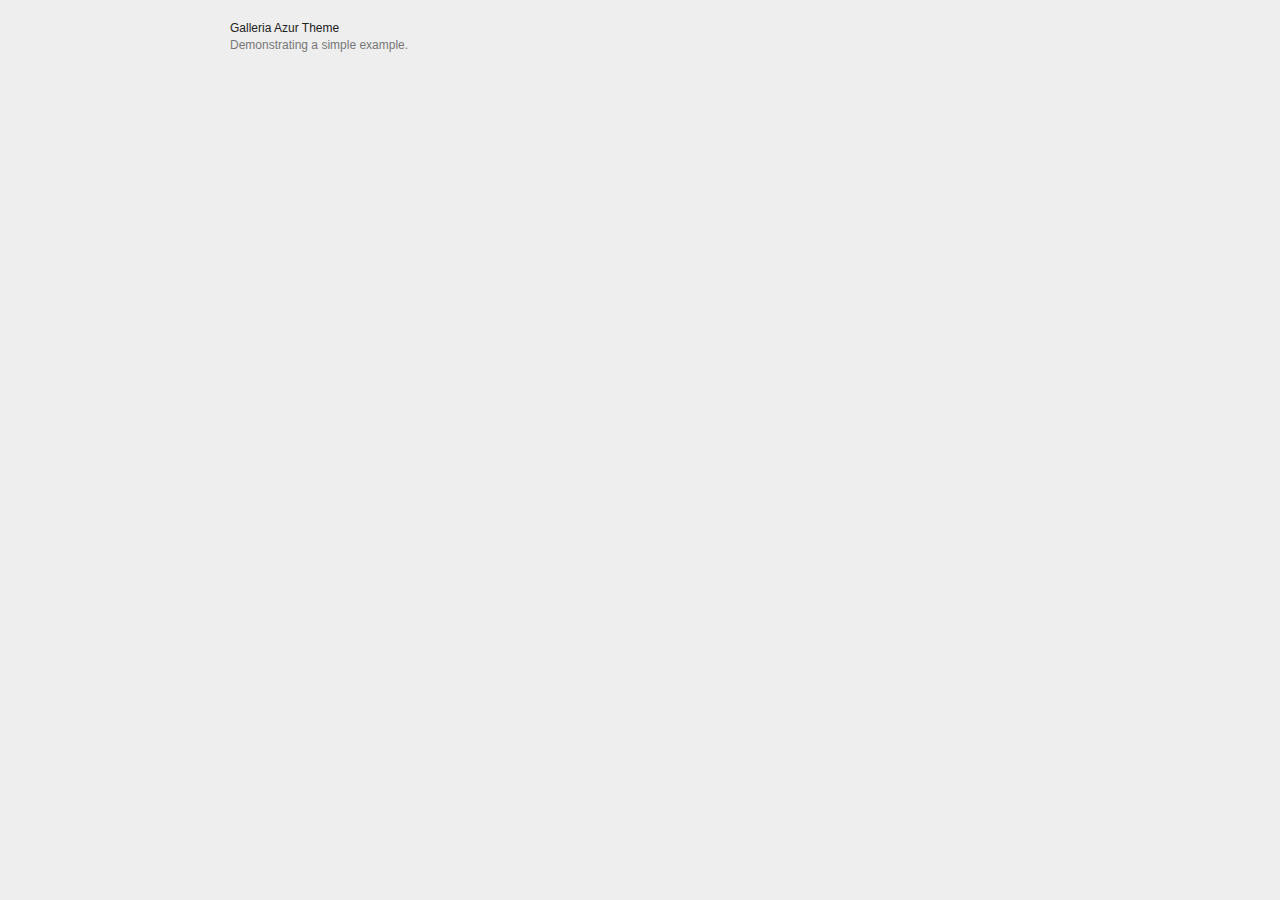
<file: galleria-1.6.1/dist/themes/azur/demo-retina.html>
<!DOCTYPE html>
<html lang="en">
    <head>
        <meta charset="utf-8">
        <meta name="viewport" content="width=device-width,initial-scale=0.3">
        <title>Galleria Azur Theme</title>
        <style>

            /* Demo styles */
            html,body{background:#eee;margin:0;}
            .content{color:#777;font:12px/1.4 "helvetica neue",arial,sans-serif;max-width:820px;margin:20px auto;}
            h1{font-size:12px;font-weight:normal;color:#222;margin:0;}
            p{margin:0 0 20px}
            a {color:#22BCB9;text-decoration:none;}
            .galleria-info-description a { color: #bbb;}
            .cred{margin-top:20px;font-size:11px;}

            /* Gallery measures that will be applied */
            .galleria {
                height:420px;    /* defines a static gallery height */
                max-width:820px; /* defines a responsive width */
            }

        </style>

        <!-- load jQuery -->
        <!-- <script src="https://ajax.googleapis.com/ajax/libs/jquery/3.1.1/jquery.js"></script> -->
        <script src="https://ajax.googleapis.com/ajax/libs/jquery/2.2.4/jquery.js"></script>

        <!-- load Galleria -->
        <script src="../../galleria.js"></script>

    </head>
<body>
    <div class="content">
        <h1>Galleria Azur Theme</h1>
        <p>Demonstrating a simple example.</p>

        <div class="galleria">
            <a href="https://picsum.photos/id/389/1024/768.jpg" data-srcset="https://picsum.photos/id/389/1024/768.jpg 1x, https://picsum.photos/id/389/2048/1536.jpg 2x">
                <img src="https://picsum.photos/id/389/150/100.jpg" srcset="https://picsum.photos/id/389/150/100.jpg 1x, https://picsum.photos/id/389/300/200.jpg 2x"
                     data-big="https://picsum.photos/id/389/1440/1080.jpg" data-bigsrcset="https://picsum.photos/id/389/1440/1080.jpg 1x, https://picsum.photos/id/389/2880/2160.jpg 2x"
                     data-description="by &lt;a href=&quot;https://unsplash.com/photos/bt-Sc22W-BE&quot;&gt;Jake Hills&lt;/a&gt; on &lt;a href=&quot;https://unsplash.com&quot;&gt;Unsplash&lt;/a&gt;"
                     data-title="Footsteps">
            </a>
            <a href="https://picsum.photos/id/675/1024/768.jpg" data-srcset="https://picsum.photos/id/675/1024/768.jpg 1x, https://picsum.photos/id/675/2048/1536.jpg 2x">
                <img src="https://picsum.photos/id/675/150/100.jpg" srcset="https://picsum.photos/id/675/150/100.jpg 1x, https://picsum.photos/id/675/300/200.jpg 2x"
                     data-big="https://picsum.photos/id/675/1440/1080.jpg" data-bigsrcset="https://picsum.photos/id/675/1440/1080.jpg 1x, https://picsum.photos/id/675/2880/2160.jpg 2x"
                     data-description="by &lt;a href=&quot;https://unsplash.com/photos/hBYzBU1xP6s&quot;&gt;Barn Images&lt;/a&gt; on &lt;a href=&quot;https://unsplash.com&quot;&gt;Unsplash&lt;/a&gt;"
                     data-title="Waves washes on beach shore">
            </a>
            <a href="https://picsum.photos/id/525/1024/768.jpg" data-srcset="https://picsum.photos/id/525/1024/768.jpg 1x, https://picsum.photos/id/525/2048/1536.jpg 2x">
                <img src="https://picsum.photos/id/525/150/100.jpg" srcset="https://picsum.photos/id/525/150/100.jpg 1x, https://picsum.photos/id/525/300/200.jpg 2x"
                     data-big="https://picsum.photos/id/525/1440/1080.jpg" data-bigsrcset="https://picsum.photos/id/525/1440/1080.jpg 1x, https://picsum.photos/id/525/2880/2160.jpg 2x"
                     data-description="by &lt;a href=&quot;https://unsplash.com/photos/aViOQZzikVs&quot;&gt;Luca Zanon&lt;/a&gt; on &lt;a href=&quot;https://unsplash.com&quot;&gt;Unsplash&lt;/a&gt;"
                     data-title="Extreme Desert Hike">
            </a>
            <a href="https://picsum.photos/id/349/1024/768.jpg" data-srcset="https://picsum.photos/id/349/1024/768.jpg 1x, https://picsum.photos/id/349/2048/1536.jpg 2x">
                <img src="https://picsum.photos/id/349/150/100.jpg" srcset="https://picsum.photos/id/349/150/100.jpg 1x, https://picsum.photos/id/349/300/200.jpg 2x"
                     data-big="https://picsum.photos/id/349/1440/1080.jpg" data-bigsrcset="https://picsum.photos/id/349/1440/1080.jpg 1x, https://picsum.photos/id/349/2880/2160.jpg 2x"
                     data-description="by &lt;a href=&quot;https://unsplash.com/photos/FmMivfgHCiM&quot;&gt;Caleb George&lt;/a&gt; on &lt;a href=&quot;https://unsplash.com&quot;&gt;Unsplash&lt;/a&gt;"
                     data-title="Man in front of skyline">
            </a>
            <a href="https://picsum.photos/id/120/1024/768.jpg" data-srcset="https://picsum.photos/id/120/1024/768.jpg 1x, https://picsum.photos/id/120/2048/1536.jpg 2x">
                <img src="https://picsum.photos/id/120/150/100.jpg" srcset="https://picsum.photos/id/120/150/100.jpg 1x, https://picsum.photos/id/120/300/200.jpg 2x"
                     data-big="https://picsum.photos/id/120/1440/1080.jpg" data-bigsrcset="https://picsum.photos/id/120/1440/1080.jpg 1x, https://picsum.photos/id/120/2880/2160.jpg 2x"
                     data-description="by &lt;a href=&quot;https://unsplash.com/photos/_DA3D5P71qs&quot;&gt;Guillaume&lt;/a&gt; on &lt;a href=&quot;https://unsplash.com&quot;&gt;Unsplash&lt;/a&gt;"
                     data-title="Milky Way Night Sky">
            </a>
            <a href="https://picsum.photos/id/299/1024/768.jpg" data-srcset="https://picsum.photos/id/299/1024/768.jpg 1x, https://picsum.photos/id/299/2048/1536.jpg 2x">
                <img src="https://picsum.photos/id/299/150/100.jpg" srcset="https://picsum.photos/id/299/150/100.jpg 1x, https://picsum.photos/id/299/300/200.jpg 2x"
                     data-big="https://picsum.photos/id/299/1440/1080.jpg" data-bigsrcset="https://picsum.photos/id/299/1440/1080.jpg 1x, https://picsum.photos/id/299/2880/2160.jpg 2x"
                     data-description="by &lt;a href=&quot;https://unsplash.com/photos/nOhUx3tiaQQ&quot;&gt;Matthew Wiebe&lt;/a&gt; on &lt;a href=&quot;https://unsplash.com&quot;&gt;Unsplash&lt;/a&gt;"
                     data-title="My favorite building in the city">
            </a>
            <a href="https://picsum.photos/id/219/1024/768.jpg" data-srcset="https://picsum.photos/id/219/1024/768.jpg 1x, https://picsum.photos/id/219/2048/1536.jpg 2x">
                <img src="https://picsum.photos/id/219/150/100.jpg" srcset="https://picsum.photos/id/219/150/100.jpg 1x, https://picsum.photos/id/219/300/200.jpg 2x"
                     data-big="https://picsum.photos/id/219/1440/1080.jpg" data-bigsrcset="https://picsum.photos/id/219/1440/1080.jpg 1x, https://picsum.photos/id/219/2880/2160.jpg 2x"
                     data-description="by &lt;a href=&quot;https://unsplash.com/photos/7iB4OZDlRok&quot;&gt;Martyn Seddon&lt;/a&gt; on &lt;a href=&quot;https://unsplash.com&quot;&gt;Unsplash&lt;/a&gt;"
                     data-title="Encounter with a leopard">
            </a>
            <a href="https://picsum.photos/id/856/1024/768.jpg" data-srcset="https://picsum.photos/id/856/1024/768.jpg 1x, https://picsum.photos/id/856/2048/1536.jpg 2x">
                <img src="https://picsum.photos/id/856/150/100.jpg" srcset="https://picsum.photos/id/856/150/100.jpg 1x, https://picsum.photos/id/856/300/200.jpg 2x"
                     data-big="https://picsum.photos/id/856/1440/1080.jpg" data-bigsrcset="https://picsum.photos/id/856/1440/1080.jpg 1x, https://picsum.photos/id/856/2880/2160.jpg 2x"
                     data-description="by &lt;a href=&quot;https://unsplash.com/photos/omKdUQ9R3Zo&quot;&gt;Olu Eletu&lt;/a&gt; on &lt;a href=&quot;https://unsplash.com&quot;&gt;Unsplash&lt;/a&gt;"
                     data-title="Elegant man with hot coffee">
            </a>
            <a href="https://picsum.photos/id/531/1024/768.jpg" data-srcset="https://picsum.photos/id/531/1024/768.jpg 1x, https://picsum.photos/id/531/2048/1536.jpg 2x">
                <img src="https://picsum.photos/id/531/150/100.jpg" srcset="https://picsum.photos/id/531/150/100.jpg 1x, https://picsum.photos/id/531/300/200.jpg 2x"
                     data-big="https://picsum.photos/id/531/1440/1080.jpg" data-bigsrcset="https://picsum.photos/id/531/1440/1080.jpg 1x, https://picsum.photos/id/531/2880/2160.jpg 2x"
                     data-description="by &lt;a href=&quot;https://unsplash.com/photos/zr8msYQhfRg&quot;&gt;Jeff Sheldon&lt;/a&gt; on &lt;a href=&quot;https://unsplash.com&quot;&gt;Unsplash&lt;/a&gt;"
                     data-title="Vintage cameras">
            </a>
            <a href="https://picsum.photos/id/426/1024/768.jpg" data-srcset="https://picsum.photos/id/426/1024/768.jpg 1x, https://picsum.photos/id/426/2048/1536.jpg 2x">
                <img src="https://picsum.photos/id/426/150/100.jpg" srcset="https://picsum.photos/id/426/150/100.jpg 1x, https://picsum.photos/id/426/300/200.jpg 2x"
                     data-big="https://picsum.photos/id/426/1440/1080.jpg" data-bigsrcset="https://picsum.photos/id/426/1440/1080.jpg 1x, https://picsum.photos/id/426/2880/2160.jpg 2x"
                     data-description="by &lt;a href=&quot;https://unsplash.com/photos/01ZeHnK3F_4&quot;&gt;Ales Krivec&lt;/a&gt; on &lt;a href=&quot;https://unsplash.com&quot;&gt;Unsplash&lt;/a&gt;"
                     data-title="Valley town">
            </a>
            <a href="https://vimeo.com/25750735">
                <span class="video">Works for vimeo too.</span>
            </a>
            <a href="https://www.youtube.com/watch?v=PEEXZZ071FE">
                <span class="video">Works for youtube too.</span>
            </a>
        </div>


    </div>
    <script>
    $(function() {
        // Load the Azur theme
        Galleria.loadTheme('galleria.azur.js');

        // Initialize Galleria
        Galleria.run('.galleria');
    });
    </script>
    </body>
</html>
</file>
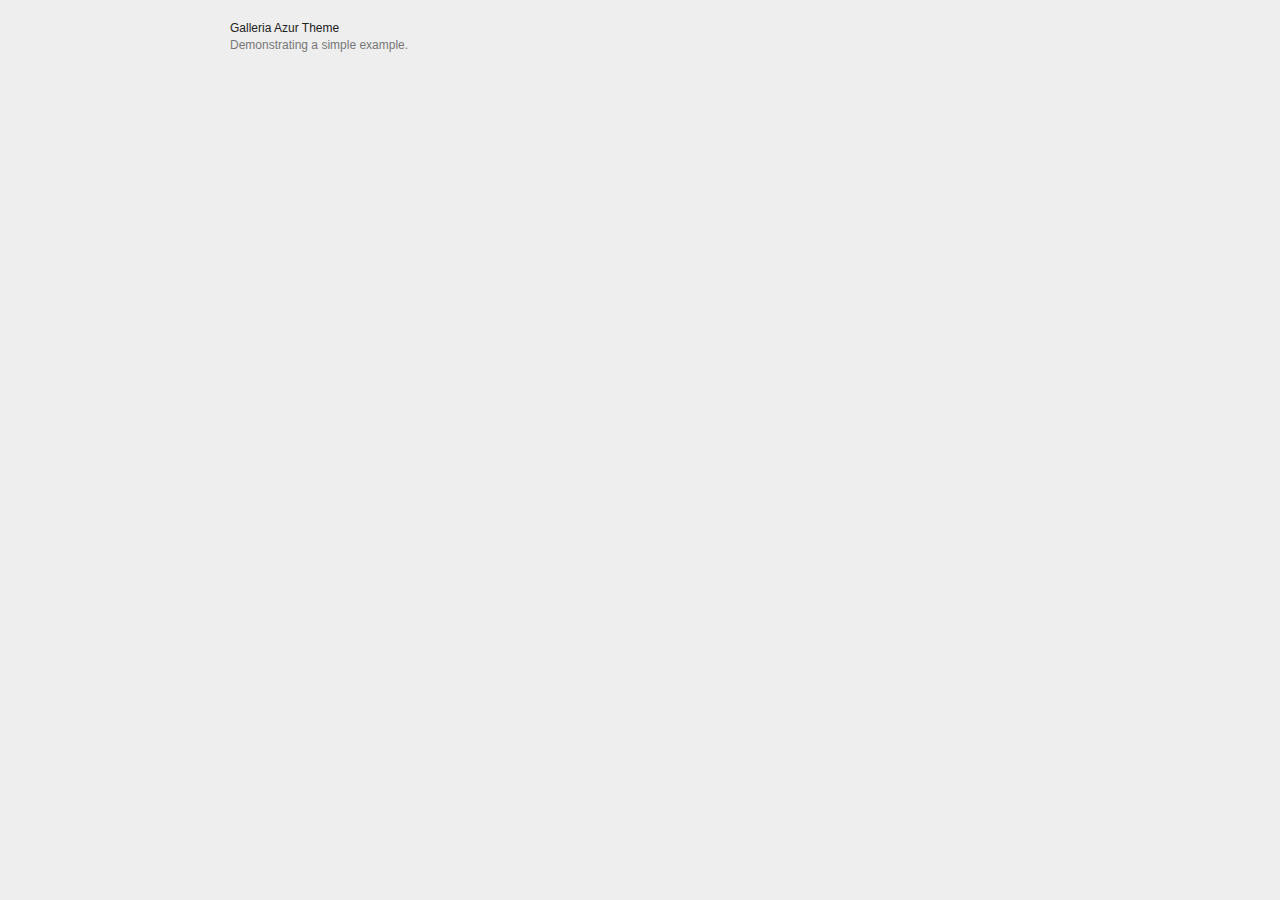
<file: galleria-1.6.1/dist/themes/azur/demo.html>
<!DOCTYPE html>
<html lang="en">
    <head>
        <meta charset="utf-8">
        <meta name="viewport" content="width=device-width,initial-scale=0.3">
        <title>Galleria Azur Theme</title>
        <style>

            /* Demo styles */
            html,body{background:#eee;margin:0;}
            .content{color:#777;font:12px/1.4 "helvetica neue",arial,sans-serif;max-width:820px;margin:20px auto;}
            h1{font-size:12px;font-weight:normal;color:#222;margin:0;}
            p{margin:0 0 20px}
            a {color:#22BCB9;text-decoration:none;}
            .galleria-info-description a { color: #bbb;}
            .cred{margin-top:20px;font-size:11px;}

            /* Gallery measures that will be applied */
            .galleria {
                height:420px;    /* defines a static gallery height */
                max-width:820px; /* defines a responsive width */
            }

        </style>

        <!-- load jQuery -->
        <!-- <script src="https://ajax.googleapis.com/ajax/libs/jquery/3.1.1/jquery.js"></script> -->
        <script src="https://ajax.googleapis.com/ajax/libs/jquery/2.2.4/jquery.js"></script>

        <!-- load Galleria -->
        <script src="../../galleria.js"></script>

    </head>
<body>
    <div class="content">
        <h1>Galleria Azur Theme</h1>
        <p>Demonstrating a simple example.</p>

        <div class="galleria">
            <a href="https://picsum.photos/id/389/1024/768.jpg">
                <img src="https://picsum.photos/id/389/150/100.jpg"
                     data-big="https://picsum.photos/id/389/1440/1080.jpg"
                     data-description="by &lt;a href=&quot;https://unsplash.com/photos/bt-Sc22W-BE&quot;&gt;Jake Hills&lt;/a&gt; on &lt;a href=&quot;https://unsplash.com&quot;&gt;Unsplash&lt;/a&gt;"
                     data-title="Footsteps">
            </a>
            <a href="https://picsum.photos/id/675/1024/768.jpg">
                <img src="https://picsum.photos/id/675/150/100.jpg"
                     data-big="https://picsum.photos/id/675/1440/1080.jpg"
                     data-description="by &lt;a href=&quot;https://unsplash.com/photos/hBYzBU1xP6s&quot;&gt;Barn Images&lt;/a&gt; on &lt;a href=&quot;https://unsplash.com&quot;&gt;Unsplash&lt;/a&gt;"
                     data-title="Waves washes on beach shore">
            </a>
            <a href="https://picsum.photos/id/525/1024/768.jpg">
                <img src="https://picsum.photos/id/525/150/100.jpg"
                     data-big="https://picsum.photos/id/525/1440/1080.jpg"
                     data-description="by &lt;a href=&quot;https://unsplash.com/photos/aViOQZzikVs&quot;&gt;Luca Zanon&lt;/a&gt; on &lt;a href=&quot;https://unsplash.com&quot;&gt;Unsplash&lt;/a&gt;"
                     data-title="Extreme Desert Hike">
            </a>
            <a href="https://picsum.photos/id/349/1024/768.jpg">
                <img src="https://picsum.photos/id/349/150/100.jpg"
                     data-big="https://picsum.photos/id/349/1440/1080.jpg"
                     data-description="by &lt;a href=&quot;https://unsplash.com/photos/FmMivfgHCiM&quot;&gt;Caleb George&lt;/a&gt; on &lt;a href=&quot;https://unsplash.com&quot;&gt;Unsplash&lt;/a&gt;"
                     data-title="Man in front of skyline">
            </a>
            <a href="https://picsum.photos/id/120/1024/768.jpg">
                <img src="https://picsum.photos/id/120/150/100.jpg"
                     data-big="https://picsum.photos/id/120/1440/1080.jpg"
                     data-description="by &lt;a href=&quot;https://unsplash.com/photos/_DA3D5P71qs&quot;&gt;Guillaume&lt;/a&gt; on &lt;a href=&quot;https://unsplash.com&quot;&gt;Unsplash&lt;/a&gt;"
                     data-title="Milky Way Night Sky">
            </a>
            <a href="https://picsum.photos/id/299/1024/768.jpg">
                <img src="https://picsum.photos/id/299/150/100.jpg"
                     data-big="https://picsum.photos/id/299/1440/1080.jpg"
                     data-description="by &lt;a href=&quot;https://unsplash.com/photos/nOhUx3tiaQQ&quot;&gt;Matthew Wiebe&lt;/a&gt; on &lt;a href=&quot;https://unsplash.com&quot;&gt;Unsplash&lt;/a&gt;"
                     data-title="My favorite building in the city">
            </a>
            <a href="https://picsum.photos/id/219/1024/768.jpg">
                <img src="https://picsum.photos/id/219/150/100.jpg"
                     data-big="https://picsum.photos/id/219/1440/1080.jpg"
                     data-description="by &lt;a href=&quot;https://unsplash.com/photos/7iB4OZDlRok&quot;&gt;Martyn Seddon&lt;/a&gt; on &lt;a href=&quot;https://unsplash.com&quot;&gt;Unsplash&lt;/a&gt;"
                     data-title="Encounter with a leopard">
            </a>
            <a href="https://picsum.photos/id/856/1024/768.jpg">
                <img src="https://picsum.photos/id/856/150/100.jpg"
                     data-big="https://picsum.photos/id/856/1440/1080.jpg"
                     data-description="by &lt;a href=&quot;https://unsplash.com/photos/omKdUQ9R3Zo&quot;&gt;Olu Eletu&lt;/a&gt; on &lt;a href=&quot;https://unsplash.com&quot;&gt;Unsplash&lt;/a&gt;"
                     data-title="Elegant man with hot coffee">
            </a>
            <a href="https://picsum.photos/id/531/1024/768.jpg">
                <img src="https://picsum.photos/id/531/150/100.jpg"
                     data-big="https://picsum.photos/id/531/1440/1080.jpg"
                     data-description="by &lt;a href=&quot;https://unsplash.com/photos/zr8msYQhfRg&quot;&gt;Jeff Sheldon&lt;/a&gt; on &lt;a href=&quot;https://unsplash.com&quot;&gt;Unsplash&lt;/a&gt;"
                     data-title="Vintage cameras">
            </a>
            <a href="https://picsum.photos/id/426/1024/768.jpg">
                <img src="https://picsum.photos/id/426/150/100.jpg"
                     data-big="https://picsum.photos/id/426/1440/1080.jpg"
                     data-description="by &lt;a href=&quot;https://unsplash.com/photos/01ZeHnK3F_4&quot;&gt;Ales Krivec&lt;/a&gt; on &lt;a href=&quot;https://unsplash.com&quot;&gt;Unsplash&lt;/a&gt;"
                     data-title="Valley town">
            </a>
            <a href="https://vimeo.com/25750735">
                <span class="video">Works for vimeo too.</span>
            </a>
            <a href="https://www.youtube.com/watch?v=PEEXZZ071FE">
                <span class="video">Works for youtube too.</span>
            </a>
        </div>


    </div>
    <script>
    $(function() {
        // Load the Azur theme
        Galleria.loadTheme('galleria.azur.js');

        // Initialize Galleria
        Galleria.run('.galleria');
    });
    </script>
    </body>
</html>
</file>
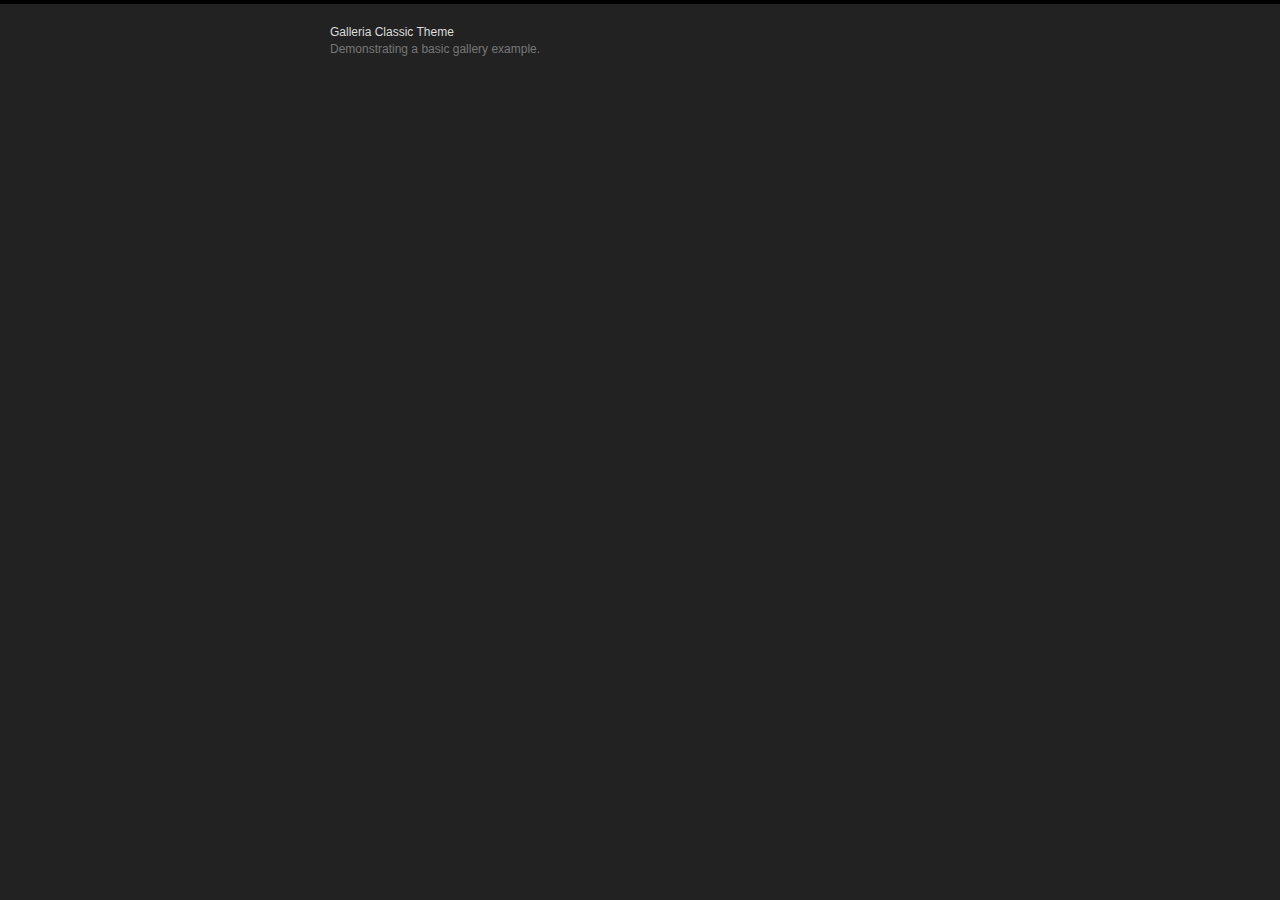
<file: galleria-1.6.1/dist/themes/classic/demo-retina.html>
<!DOCTYPE html>
<html lang="en">
    <head>
        <meta charset="utf-8">
        <title>Galleria Classic Theme</title>
        <style>

            /* Demo styles */
            html,body{background:#222;margin:0;}
            body{border-top:4px solid #000;}
            .content{color:#777;font:12px/1.4 "helvetica neue",arial,sans-serif;width:620px;margin:20px auto;}
            h1{font-size:12px;font-weight:normal;color:#ddd;margin:0;}
            p{margin:0 0 20px}
            a {color:#22BCB9;text-decoration:none;}
            .galleria-info-description a {color: #bbb;}
            .cred{margin-top:20px;font-size:11px;}

            /* This rule is read by Galleria to define the gallery height: */
            #galleria{height:320px}

        </style>

        <!-- load jQuery -->
        <!-- <script src="https://ajax.googleapis.com/ajax/libs/jquery/3.1.1/jquery.js"></script> -->
        <script src="https://ajax.googleapis.com/ajax/libs/jquery/2.2.4/jquery.js"></script>

        <!-- load Galleria -->
        <script src="../../galleria.js"></script>

    </head>
<body>
    <div class="content">
        <h1>Galleria Classic Theme</h1>
        <p>Demonstrating a basic gallery example.</p>

        <div id="galleria">
            <a href="https://picsum.photos/id/1055/800/500.jpg" data-srcset="https://picsum.photos/id/1055/800/500.jpg 1x, https://picsum.photos/id/1055/1600/1000.jpg 2x">
                <img src="https://picsum.photos/id/1055/150/100.jpg" srcset="https://picsum.photos/id/1055/150/100.jpg 1x, https://picsum.photos/id/1055/300/200.jpg 2x"
                     data-description="by &lt;a href=&quot;https://unsplash.com/photos/12rzbJhQ89E&quot;&gt;Neil Thomas&lt;/a&gt; on &lt;a href=&quot;https://unsplash.com&quot;&gt;Unsplash&lt;/a&gt;"
                     data-title="Calm before the storm">
            </a>
            <a href="https://picsum.photos/id/268/800/500.jpg" data-srcset="https://picsum.photos/id/268/800/500.jpg 1x, https://picsum.photos/id/268/1600/1000.jpg 2x">
                <img src="https://picsum.photos/id/268/150/100.jpg" srcset="https://picsum.photos/id/268/150/100.jpg 1x, https://picsum.photos/id/268/300/200.jpg 2x"
                     data-description="by &lt;a href=&quot;https://unsplash.com/photos/vc3ZOCf5BN8&quot;&gt;davide ragusa&lt;/a&gt; on &lt;a href=&quot;https://unsplash.com&quot;&gt;Unsplash&lt;/a&gt;"
                     data-title="Wooden gate at the beach">
            </a>
            <a href="https://picsum.photos/id/35/800/500.jpg" data-srcset="https://picsum.photos/id/35/800/500.jpg 1x, https://picsum.photos/id/35/1600/1000.jpg 2x">
                <img src="https://picsum.photos/id/35/150/100.jpg" srcset="https://picsum.photos/id/35/150/100.jpg 1x, https://picsum.photos/id/35/300/200.jpg 2x"
                     data-description="by &lt;a href=&quot;https://unsplash.com/photos/znM0ujn2RUA&quot;&gt;Shane Colella&lt;/a&gt; on &lt;a href=&quot;https://unsplash.com&quot;&gt;Unsplash&lt;/a&gt;"
                     data-title="Prickly orange needles">
            </a>
            <a href="https://picsum.photos/id/810/800/500.jpg" data-srcset="https://picsum.photos/id/810/800/500.jpg 1x, https://picsum.photos/id/810/1600/1000.jpg 2x">
                <img src="https://picsum.photos/id/810/150/100.jpg" srcset="https://picsum.photos/id/810/150/100.jpg 1x, https://picsum.photos/id/810/300/200.jpg 2x"
                     data-description="by &lt;a href=&quot;https://unsplash.com/photos/5QyPh6O9tfw&quot;&gt;Luís Perdigão&lt;/a&gt; on &lt;a href=&quot;https://unsplash.com&quot;&gt;Unsplash&lt;/a&gt;"
                     data-title="Bridge To Anywhere">
            </a>
            <a href="https://picsum.photos/id/327/800/500.jpg" data-srcset="https://picsum.photos/id/327/800/500.jpg 1x, https://picsum.photos/id/327/1600/1000.jpg 2x">
                <img src="https://picsum.photos/id/327/150/100.jpg" srcset="https://picsum.photos/id/327/150/100.jpg 1x, https://picsum.photos/id/327/300/200.jpg 2x"
                     data-description="by &lt;a href=&quot;https://unsplash.com/photos/Gg7uKdHFb_c&quot;&gt;Ryan Schroeder&lt;/a&gt; on &lt;a href=&quot;https://unsplash.com&quot;&gt;Unsplash&lt;/a&gt;"
                     data-title="Alpine mountains under a clear sky">
            </a>
            <a href="https://picsum.photos/id/241/800/500.jpg" data-srcset="https://picsum.photos/id/241/800/500.jpg 1x, https://picsum.photos/id/241/1600/1000.jpg 2x">
                <img src="https://picsum.photos/id/241/150/100.jpg" srcset="https://picsum.photos/id/241/150/100.jpg 1x, https://picsum.photos/id/241/300/200.jpg 2x"
                     data-description="by &lt;a href=&quot;https://unsplash.com/photos/1Cg7BQXp024&quot;&gt;Sylwia Bartyzel&lt;/a&gt; on &lt;a href=&quot;https://unsplash.com&quot;&gt;Unsplash&lt;/a&gt;"
                     data-title="monochrome wire fence on hill">
            </a>
            <a href="https://picsum.photos/id/874/800/500.jpg" data-srcset="https://picsum.photos/id/874/800/500.jpg 1x, https://picsum.photos/id/874/1600/1000.jpg 2x">
                <img src="https://picsum.photos/id/874/150/100.jpg" srcset="https://picsum.photos/id/874/150/100.jpg 1x, https://picsum.photos/id/874/300/200.jpg 2x"
                     data-description="by &lt;a href=&quot;https://unsplash.com/photos/Cp-LUHPRpWM&quot;&gt;Christopher Campbell&lt;/a&gt; on &lt;a href=&quot;https://unsplash.com&quot;&gt;Unsplash&lt;/a&gt;"
                     data-title="woman underwater in dress">
            </a>
            <a href="https://picsum.photos/id/42/800/500.jpg" data-srcset="https://picsum.photos/id/42/800/500.jpg 1x, https://picsum.photos/id/42/1600/1000.jpg 2x">
                <img src="https://picsum.photos/id/42/150/100.jpg" srcset="https://picsum.photos/id/42/150/100.jpg 1x, https://picsum.photos/id/42/300/200.jpg 2x"
                     data-description="by &lt;a href=&quot;https://unsplash.com/photos/KR2mdHJ5qMg&quot;&gt;Luke Chesser&lt;/a&gt; on &lt;a href=&quot;https://unsplash.com&quot;&gt;Unsplash&lt;/a&gt;"
                     data-title="Coffee in Montreal">
            </a>
            <a href="https://picsum.photos/id/313/800/500.jpg" data-srcset="https://picsum.photos/id/313/800/500.jpg 1x, https://picsum.photos/id/313/1600/1000.jpg 2x">
                <img src="https://picsum.photos/id/313/150/100.jpg" srcset="https://picsum.photos/id/313/150/100.jpg 1x, https://picsum.photos/id/313/300/200.jpg 2x"
                     data-description="by &lt;a href=&quot;https://unsplash.com/photos/4xYgBTYC2-Q&quot;&gt;Sonja Langford&lt;/a&gt; on &lt;a href=&quot;https://unsplash.com&quot;&gt;Unsplash&lt;/a&gt;"
                     data-title="Cloud on the field">
            </a>
            <a href="https://picsum.photos/id/235/800/500.jpg" data-srcset="https://picsum.photos/id/235/800/500.jpg 1x, https://picsum.photos/id/235/1600/1000.jpg 2x">
                <img src="https://picsum.photos/id/235/150/100.jpg" srcset="https://picsum.photos/id/235/150/100.jpg 1x, https://picsum.photos/id/235/300/200.jpg 2x"
                     data-description="by &lt;a href=&quot;https://unsplash.com/photos/TI-B-TNYJMU&quot;&gt;Paul E. Harrer&lt;/a&gt; on &lt;a href=&quot;https://unsplash.com&quot;&gt;Unsplash&lt;/a&gt;"
                     data-title="View from the Langbathsee mountain lake">
            </a>
            <a href="https://vimeo.com/25750735">
                <span class="video">Works for vimeo too.</span>
            </a>
            <a href="https://www.youtube.com/watch?v=PEEXZZ071FE">
                <span class="video">Works for youtube too.</span>
            </a>
        </div>
    </div>

    <script>
    $(function() {
        // Load the classic theme
        Galleria.loadTheme('galleria.classic.js');

        // Initialize Galleria
        Galleria.run('#galleria');
    });
    </script>
    </body>
</html>
</file>
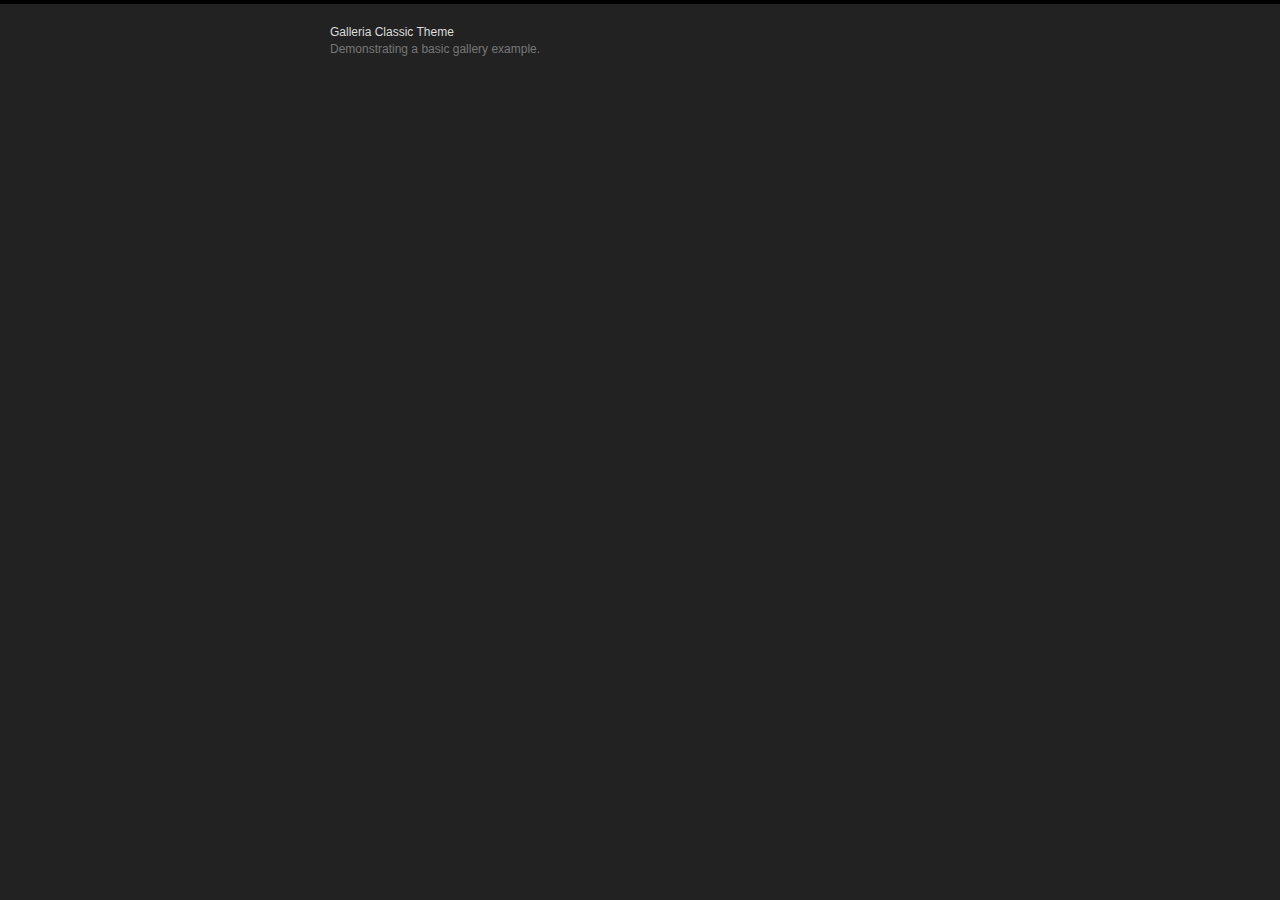
<file: galleria-1.6.1/dist/themes/classic/demo.html>
<!DOCTYPE html>
<html lang="en">
    <head>
        <meta charset="utf-8">
        <title>Galleria Classic Theme</title>
        <style>

            /* Demo styles */
            html,body{background:#222;margin:0;}
            body{border-top:4px solid #000;}
            .content{color:#777;font:12px/1.4 "helvetica neue",arial,sans-serif;width:620px;margin:20px auto;}
            h1{font-size:12px;font-weight:normal;color:#ddd;margin:0;}
            p{margin:0 0 20px}
            a {color:#22BCB9;text-decoration:none;}
            .galleria-info-description a {color: #bbb;}
            .cred{margin-top:20px;font-size:11px;}

            /* This rule is read by Galleria to define the gallery height: */
            #galleria{height:320px}

        </style>

        <!-- load jQuery -->
        <!-- <script src="https://ajax.googleapis.com/ajax/libs/jquery/3.1.1/jquery.js"></script> -->
        <script src="https://ajax.googleapis.com/ajax/libs/jquery/2.2.4/jquery.js"></script>

        <!-- load Galleria -->
        <script src="../../galleria.js"></script>

    </head>
<body>
    <div class="content">
        <h1>Galleria Classic Theme</h1>
        <p>Demonstrating a basic gallery example.</p>

        <div id="galleria">
            <a href="https://picsum.photos/id/1055/800/500.jpg">
                <img src="https://picsum.photos/id/1055/150/100.jpg"
                     data-description="by &lt;a href=&quot;https://unsplash.com/photos/12rzbJhQ89E&quot;&gt;Neil Thomas&lt;/a&gt; on &lt;a href=&quot;https://unsplash.com&quot;&gt;Unsplash&lt;/a&gt;"
                     data-title="Calm before the storm">
            </a>
            <a href="https://picsum.photos/id/268/800/500.jpg">
                <img src="https://picsum.photos/id/268/150/100.jpg"
                     data-description="by &lt;a href=&quot;https://unsplash.com/photos/vc3ZOCf5BN8&quot;&gt;davide ragusa&lt;/a&gt; on &lt;a href=&quot;https://unsplash.com&quot;&gt;Unsplash&lt;/a&gt;"
                     data-title="Wooden gate at the beach">
            </a>
            <a href="https://picsum.photos/id/35/800/500.jpg">
                <img src="https://picsum.photos/id/35/150/100.jpg"
                     data-description="by &lt;a href=&quot;https://unsplash.com/photos/znM0ujn2RUA&quot;&gt;Shane Colella&lt;/a&gt; on &lt;a href=&quot;https://unsplash.com&quot;&gt;Unsplash&lt;/a&gt;"
                     data-title="Prickly orange needles">
            </a>
            <a href="https://picsum.photos/id/810/800/500.jpg">
                <img src="https://picsum.photos/id/810/150/100.jpg"
                     data-description="by &lt;a href=&quot;https://unsplash.com/photos/5QyPh6O9tfw&quot;&gt;Luís Perdigão&lt;/a&gt; on &lt;a href=&quot;https://unsplash.com&quot;&gt;Unsplash&lt;/a&gt;"
                     data-title="Bridge To Anywhere">
            </a>
            <a href="https://picsum.photos/id/327/800/500.jpg">
                <img src="https://picsum.photos/id/327/150/100.jpg"
                     data-description="by &lt;a href=&quot;https://unsplash.com/photos/Gg7uKdHFb_c&quot;&gt;Ryan Schroeder&lt;/a&gt; on &lt;a href=&quot;https://unsplash.com&quot;&gt;Unsplash&lt;/a&gt;"
                     data-title="Alpine mountains under a clear sky">
            </a>
            <a href="https://picsum.photos/id/241/800/500.jpg">
                <img src="https://picsum.photos/id/241/150/100.jpg"
                     data-description="by &lt;a href=&quot;https://unsplash.com/photos/1Cg7BQXp024&quot;&gt;Sylwia Bartyzel&lt;/a&gt; on &lt;a href=&quot;https://unsplash.com&quot;&gt;Unsplash&lt;/a&gt;"
                     data-title="monochrome wire fence on hill">
            </a>
            <a href="https://picsum.photos/id/874/800/500.jpg">
                <img src="https://picsum.photos/id/874/150/100.jpg"
                     data-description="by &lt;a href=&quot;https://unsplash.com/photos/Cp-LUHPRpWM&quot;&gt;Christopher Campbell&lt;/a&gt; on &lt;a href=&quot;https://unsplash.com&quot;&gt;Unsplash&lt;/a&gt;"
                     data-title="woman underwater in dress">
            </a>
            <a href="https://picsum.photos/id/42/800/500.jpg">
                <img src="https://picsum.photos/id/42/150/100.jpg"
                     data-description="by &lt;a href=&quot;https://unsplash.com/photos/KR2mdHJ5qMg&quot;&gt;Luke Chesser&lt;/a&gt; on &lt;a href=&quot;https://unsplash.com&quot;&gt;Unsplash&lt;/a&gt;"
                     data-title="Coffee in Montreal">
            </a>
            <a href="https://picsum.photos/id/313/800/500.jpg">
                <img src="https://picsum.photos/id/313/150/100.jpg"
                     data-description="by &lt;a href=&quot;https://unsplash.com/photos/4xYgBTYC2-Q&quot;&gt;Sonja Langford&lt;/a&gt; on &lt;a href=&quot;https://unsplash.com&quot;&gt;Unsplash&lt;/a&gt;"
                     data-title="Cloud on the field">
            </a>
            <a href="https://picsum.photos/id/235/800/500.jpg">
                <img src="https://picsum.photos/id/235/150/100.jpg"
                     data-description="by &lt;a href=&quot;https://unsplash.com/photos/TI-B-TNYJMU&quot;&gt;Paul E. Harrer&lt;/a&gt; on &lt;a href=&quot;https://unsplash.com&quot;&gt;Unsplash&lt;/a&gt;"
                     data-title="View from the Langbathsee mountain lake">
            </a>
            <a href="https://vimeo.com/25750735">
                <span class="video">Works for vimeo too.</span>
            </a>
            <a href="https://www.youtube.com/watch?v=PEEXZZ071FE">
                <span class="video">Works for youtube too.</span>
            </a>
        </div>
    </div>

    <script>
    $(function() {
        // Load the classic theme
        Galleria.loadTheme('galleria.classic.js');

        // Initialize Galleria
        Galleria.run('#galleria');
    });
    </script>
    </body>
</html>
</file>
<file: style.css>
/*ÁLTALÁNOS*/
* {
    box-sizing: border-box;
}

body {
    background-image: url(Kepek/hatter.jpg);
    background-repeat: no-repeat;
    flex-direction: row;
    flex-wrap: wrap;
    background-attachment: fixed;
    background-size: cover;
    background-blend-mode: lighten;
    background-color: rgb(100, 187, 241);
    padding: 0px;
    margin: 0px;
    font-family: 'Lato', sans-serif;
    font-size: 1.3em;
    color: black;
}

html{
    padding: 0px;
    margin: 0px;
}    

@font-face {
    font-family: 'headerFont';
    src: url('betutipus/Snowinter-Free-For-Personal-Use.otf');}

@font-face {
    font-family: 'kisheader';
    src: url('betutipus/Snowtop\ Caps.ttf')
}

@font-face {
    font-family: 'bekezdések';
    src: url('betutipus/Lato-Regular.ttf');
}




/*.flex-container {
    display: flex;
    flex-direction: row;
    flex-wrap: wrap;
    justify-content: space-between;
}

.container>* {
    margin: 1%;
    height: fit-content;
}*/

/*TAGEK*/

div container{
    display: flex;
	flex-direction: column;
}

div.szekcio {
    width: 100%;
    border: 2px solid white;
    display: flex;
    flex-direction: row;
    align-items: center;
    justify-content: space-around;
    align-content: stretch;
    
}

article#images1 {
    width: 70%;
    text-align: center;
    padding-right: 0px;
}

header h1 {
    font-family: 'kisheader';
    padding: 0.7em;
    margin: 0px;
    text-align: center;
    font-size: 2em;
}

header h2 {
    font-family: 'kisheader';
    text-align: center;
    font-size: 1.2em;
    padding: 0px;
}

h2{
    font-family: 'kisheader';
    font-size: 40px;
    text-align: center;
}
h3.cikkcim {
    font-family: 'kisheader';
    font-size: 30px;
}
h3{
    font-family: 'kisheader';
    font-size: 30px;
    text-align: center;
}

h4 {
    font-family: 'bekezdesek';
}

p.tartalom {
    font-family: 'bekezdesek';
    font-style: italic;    
    font-size: 20px;
    text-align: justify;
    text-indent: 1px;
    }

p.kérdés{
    font-family: 'bekezdesek';
    font-size: 20px;
    font-style: italic;
    font-weight: bold;
    padding-left: 10px;
    text-align: center;
}

p.valaszok {
    font-family: 'bekezdesek';
    font-size: 18px;
    font-style: normal;
    padding-left: 15px;
    text-align: center;
}

p.gombok {
    text-align: center;
}    
span.tipp {
    font-weight: bold;
    font-size: 1.2em;
}
    article {
        text-align: justify;
        background-color: rgba(33, 131, 230, 0.6);
        padding: 1% 2% 1% 2%;
        margin: 1%;
        width: 60%;
    }

    #images1 {
        width: 50%;
        display: flex;
        flex-direction: row;
        align-items: center;
        justify-content: space-around;
        align-content: stretch;
        padding-right: 30px;
    }

    #images2 {
        width: 50%;
        display: flex;
        flex-direction: row;
        align-items: center;
        justify-content: space-around;
        align-content: stretch;
    }

    article.fej {
        text-align: justify;
        justify-content: center;
        align-items: center;
        align-content: center;
        background-color: rgba(101, 169, 238, 0.6);
        padding: 1% 2% 1% 2%;
        margin-left: auto;
        margin-right: auto;
        width: 90%;
    }

    article.oktatas{
        margin-left: auto;
        margin-right: auto;
    }

    article.teszt{
        margin-left: auto;
        margin-right: auto;
    }

    .button{
        background-color: rgb(255, 255, 255);
        font-family: sans-serif;
        font-style: normal;
        font-size: 15px;
        margin-left: 5px;
    }

    figure {
        width: 30%;
        height: fit-content;
        align-items: flex-start;
        padding: 1% 2%;
        background-color: rgb(49, 142, 185);
        border-radius: 10px;
        text-align: center;
        margin: 1%;
    }
    
    figcaption {
        padding: 0%;
    }
    
    img {
        max-width: 100%;
    }

    ul.hegyek li {
        list-style-image:url("Kepek/snowed-mountains.png");
        line-height: 1.5em;
        font-weight: 600;
        font-style: italic;
        font-family: sans-serif;
        padding-right: 20px;
    }


.kep, article {
        flex: 1 1 75%;
        padding: 0px 8px;
        border-radius: 15px;
        background-color: rgba(131, 199, 255, 0.829);
	    padding: 2%;
	    margin: 1%;
    }

    figure {float: right;
    margin: 5px;
    position: relative;
    top: 20px;}

    
    aside {
        flex: 1 1 50%;
        padding: 5px;
        text-align: left;
        font-size: 1.2em;
        border-radius: 15px;
    }

    footer {
        text-align: center;
        font-size: 0.8em;
        font-weight: 600;
        font-style: italic;
    }

    
    small {font-size: 12px;}

    table {
        text-align: justify;
        justify-content: center;
        align-items: center;
        margin-left: auto;
	    margin-right: auto;
	    width: 100%;
        border-collapse: collapse;
        text-align: center;
        vertical-align: middle;
        background-color: rgb(81, 147, 223);
        border: 1px dashed black;
        padding: 6px;
    }

    /*OSZTÁLYOK*/

    .urlap {
        text-align: justify;
        justify-content: center;
        align-items: center;
        margin-left: auto;
	    margin-right: auto;
        width: 70%;
        text-align: center;
    }

    .validalo {
        margin-left: auto;
	    margin-right: auto;
        justify-content: center;
        text-align: left;
        align-items: center;
	    width: 70%;
        border-collapse: collapse;
        text-align: center;
        background-color: rgb(25, 150, 207);
        border: 3px solid black;
        padding: 6px;
    }
    .validalo td {
        text-align: left;
    }

    label.error {
        color: #990c0c;
        font-weight: bold;
        font-family: sans-serif;
    }

    div#leiras{
        margin-left: 20%;
    }

    .labjegyzek tr{
        margin-left: auto;
	    margin-right: auto;
    }

    td {
        border: 1px solid black;
        text-align: center;
        vertical-align: middle;
        padding: 5px;
    }

    table.teszt{
        border-collapse: collapse;
        margin-left: auto;
	    margin-right: auto;
        text-align: justify;
        width: 100%;
    }

    img.terkep {
        height: auto;
        float: right;
        margin-top: 8px;
        margin-left: 15px;
        margin-bottom: 5px;
    }

    h3.cikkcim {
        display: table;
        text-align: left;
        font-size: 1.1em;
        padding: 0px;
    }

    p.tartalom {
        padding: 3px;
        text-indent: 1.1em;
        font-size: 0.8em;
    }

    /*MENÜK*/
    nav {
        border-radius: 10px;
        background-color: #3b9ad1;
        padding: 3px;
        margin: 8px 0;
    }
    
    nav ul{
        display: flex;
        flex-wrap: wrap;
        flex-direction: row;
        border: 1px solid rgb(13, 206, 240);
        border-radius: 10px;
        list-style-type: none;
        justify-content: space-around;
        align-items: center;
        padding: 0px;
        margin: 0px;
    }
    
    nav li a {
        display: block;
        font-size: 1em;
        color: rgb(208, 241, 245);
        padding: 10px;
        font-weight: bold;
        text-align: center;
        text-decoration: none;
    }
    
    nav ul li a.current {
        background-color: #2fb1b3;
    }
    
    nav li a:hover {
        background-color: #12b0b0;
    }
    /*Tablet*/
    @media all and (min-width: 600px) {
        
        div.container{
            flex-basis: 100%;
            flex-direction:row;
        }   
        div.szekcio{
            flex-direction: row;
            flex-basis: 100%;
        }
        article {
            flex-basis: 66.6%;
        }
        figure {
            
            flex-basis:33.3%;
        }
        aside {
            flex-basis: 30%;
        }
        article#images1 {
            flex-basis: 70%;}
        article#images2 {
            flex-basis: 70%;}
        
        table {
            flex-basis: 60%;
        }
        form {
            flex-basis: 75%
        }
        article{
            flex-basis: 60%;
        }
        
    }

    /*Számítógép*/
    @media all and (min-width: 768px) {
        
        nav ul{
            flex-direction: row;
        }
        nav ul li{
            flex-basis: 20%;
        }
    }
</file>
